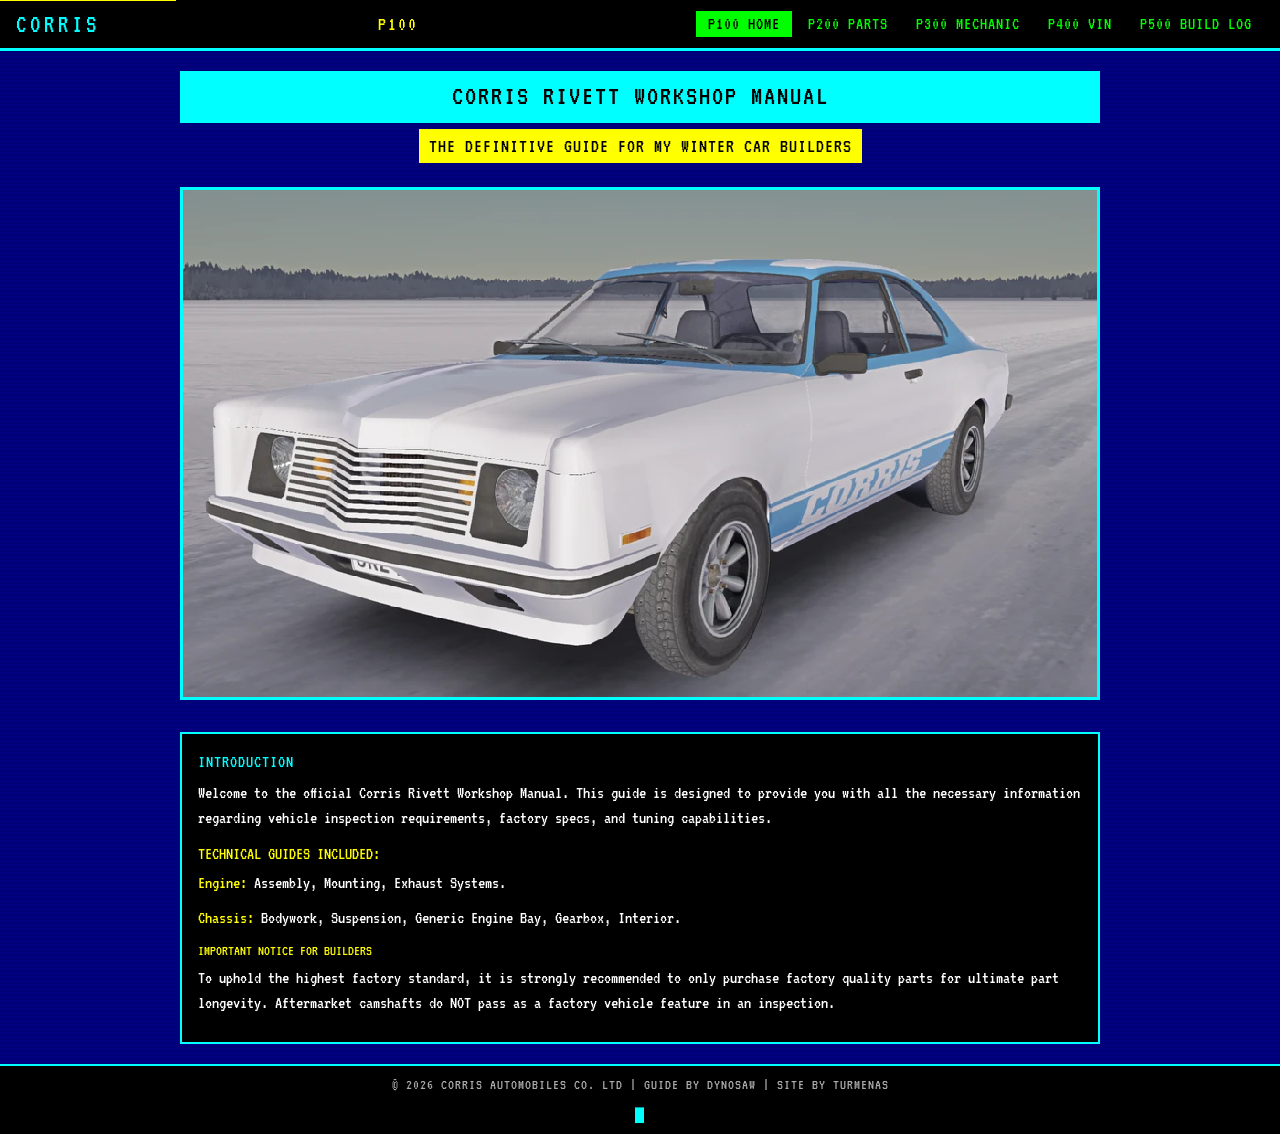
<file: index.html>
<!DOCTYPE html>
<html lang="en">
<head>
    <meta charset="UTF-8">
    <meta name="viewport" content="width=device-width, initial-scale=1.0">
    <meta name="description" content="The ultimate workshop manual and build guide for the Corris Rivett in My Winter Car. Learn how to assemble, wire, and tune your vehicle.">
    <meta name="keywords" content="My Winter Car, Corris Rivett, Workshop Manual, Tuning, Assembly, Engine, Chassis">
    <meta name="author" content="Turmenas">
    <title>Corris Rivett Workshop Manual | Home</title>
    <link rel="stylesheet" href="css/variables.css">
    <link rel="stylesheet" href="css/style.css">
</head>
<body>

    <a href="#main-content" class="skip-link">Skip to main content</a>

    <header>
        <div class="logo-container">
            <h2>CORRIS</h2>
        </div>

        <!-- Page number indicator — blue channel P100 -->
        <span class="page-num">P100</span>

        <nav id="main-nav" aria-label="Main Navigation">
            <ul>
                <li><a href="index.html" class="active" aria-current="page">P100 Home</a></li>
                <li><a href="parts.html">P200 Parts</a></li>
                <li><a href="contact.html">P300 Mechanic</a></li>
                <li><a href="vin.html">P400 VIN</a></li>
                <li><a href="buildlog.html">P500 Build Log</a></li>
            </ul>
        </nav>
    </header>

    <main id="main-content">
        <section class="hero-section" aria-labelledby="hero-title">
            <h1 id="hero-title">Corris Rivett Workshop Manual</h1>
            <h2>The Definitive Guide for My Winter Car Builders</h2>
            
            <img src="img/corris-main.jpg" alt="White and blue 2 Door Pillared Sedan driving on a winter snowy road at sunset" class="hero-image" id="main-car-img">
        </section>

        <section class="intro-section" aria-labelledby="intro-title">
            <h3 id="intro-title">Introduction</h3>
            <p>Welcome to the official Corris Rivett Workshop Manual. This guide is designed to provide you with all the necessary information regarding vehicle inspection requirements, factory specs, and tuning capabilities.</p>
            
            <h4>Technical Guides Included:</h4>
            <p><strong>Engine:</strong> Assembly, Mounting, Exhaust Systems.</p>
            <p><strong>Chassis:</strong> Bodywork, Suspension, Generic Engine Bay, Gearbox, Interior.</p>
            
            <h5>Important Notice for Builders</h5>
            <p>To uphold the highest factory standard, it is strongly recommended to only purchase factory quality parts for ultimate part longevity. Aftermarket camshafts do NOT pass as a factory vehicle feature in an inspection.</p>
        </section>
    </main>

    <footer>
        <p>&copy; 2026 Corris Automobiles Co. LTD | Guide by DynoSaw | Site by Turmenas</p>
    </footer>

</body>
</html>
</file>
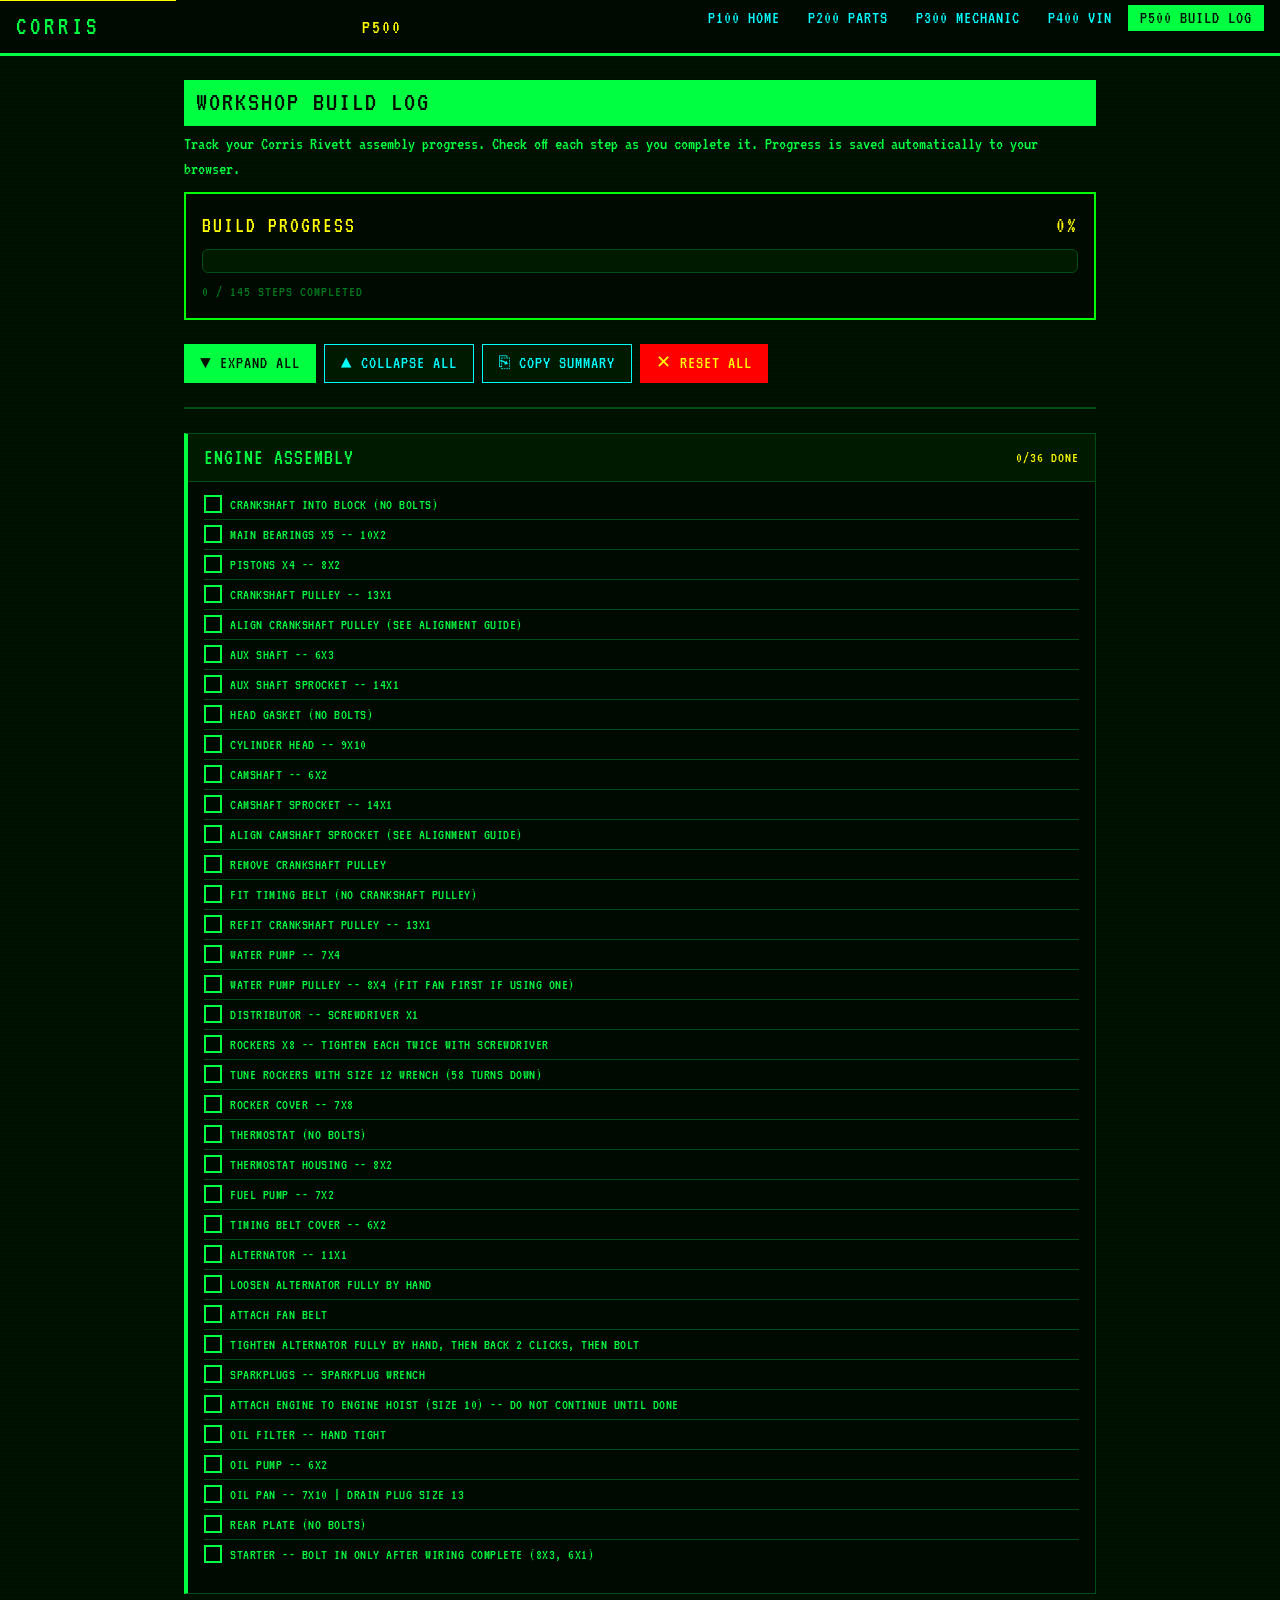
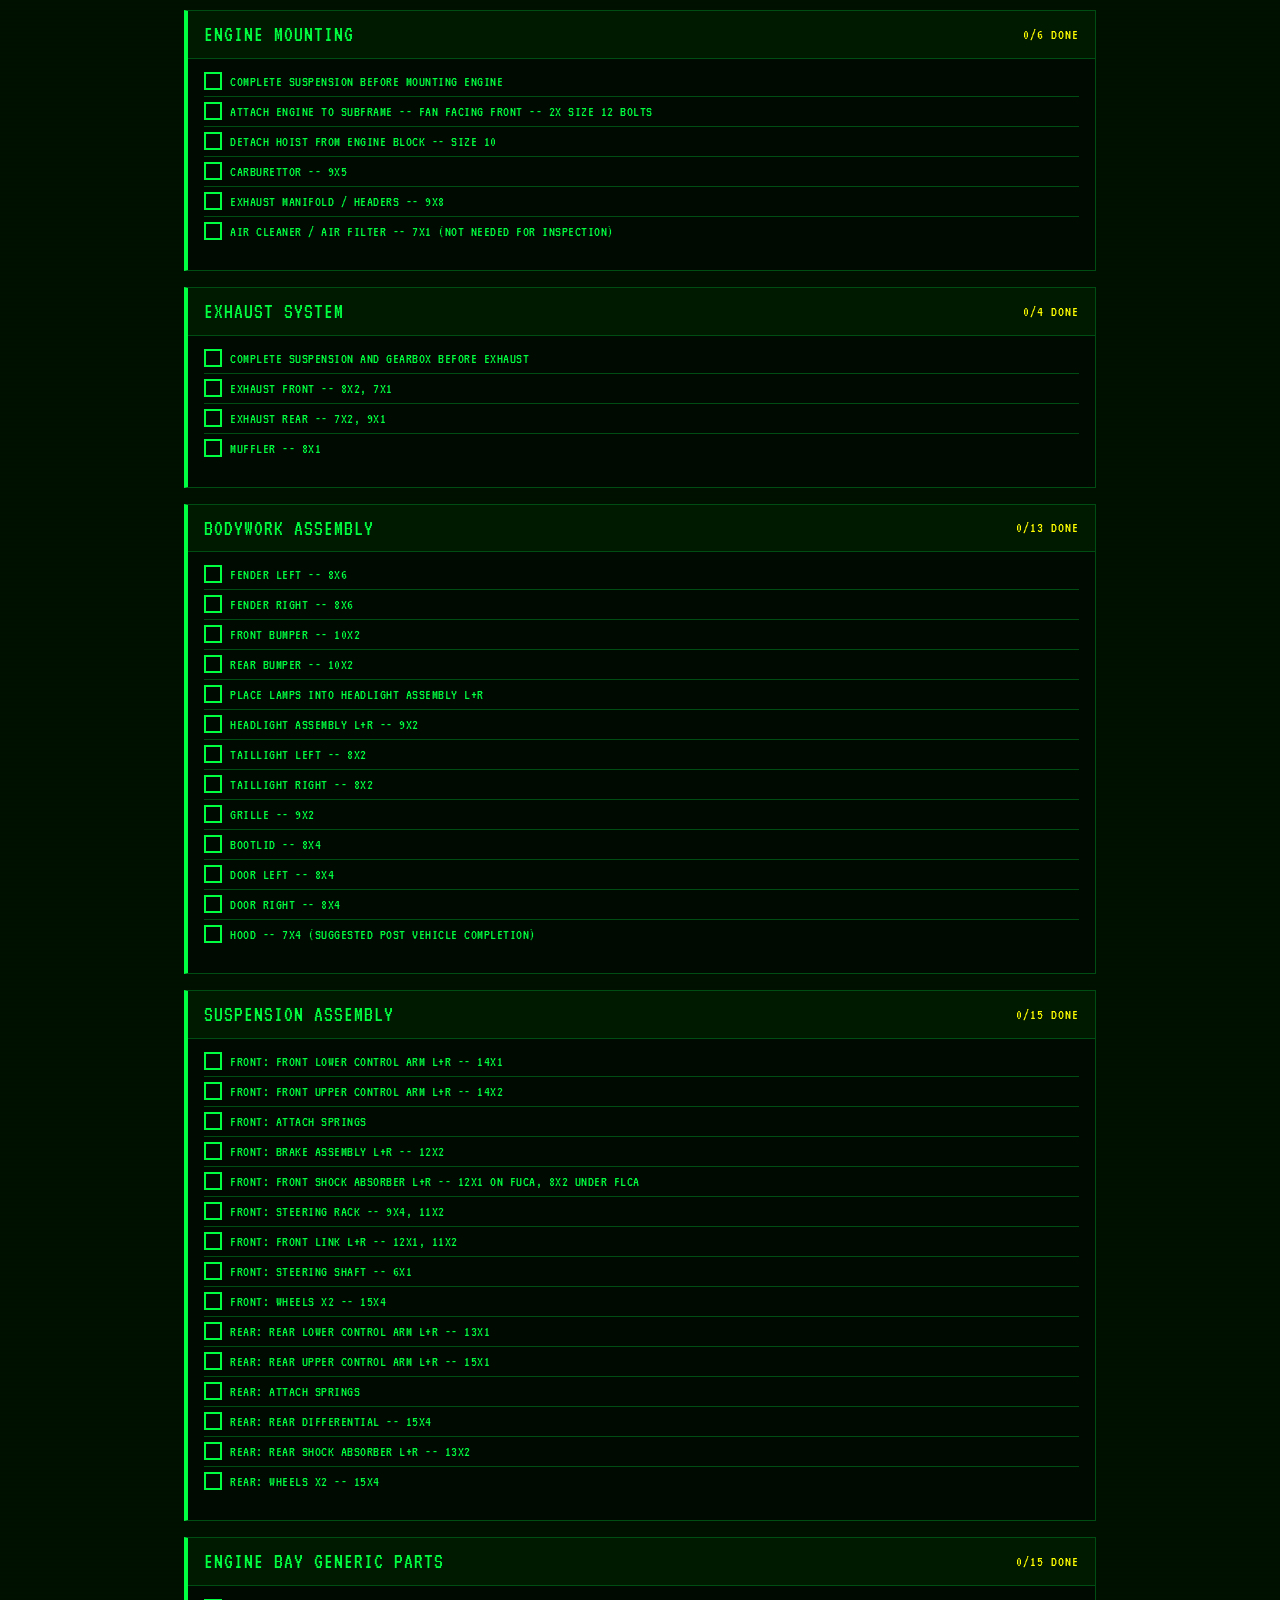
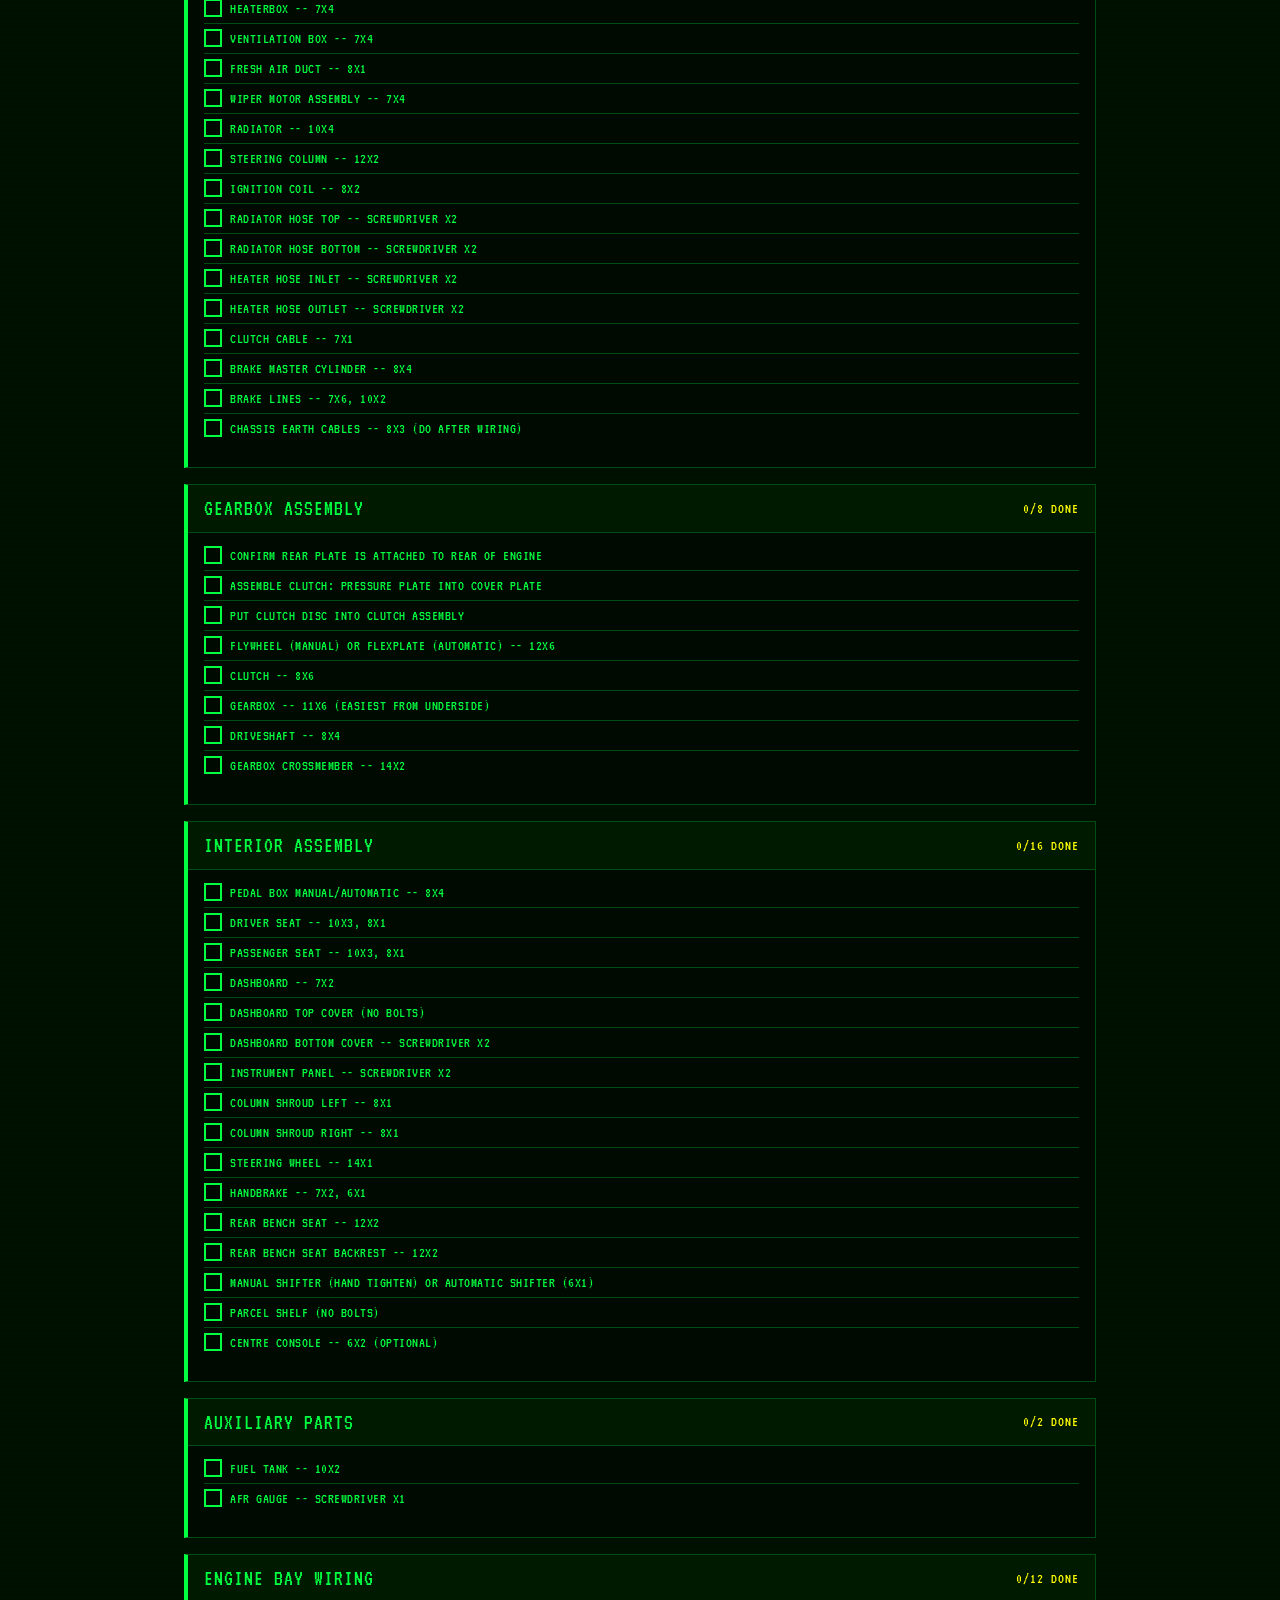
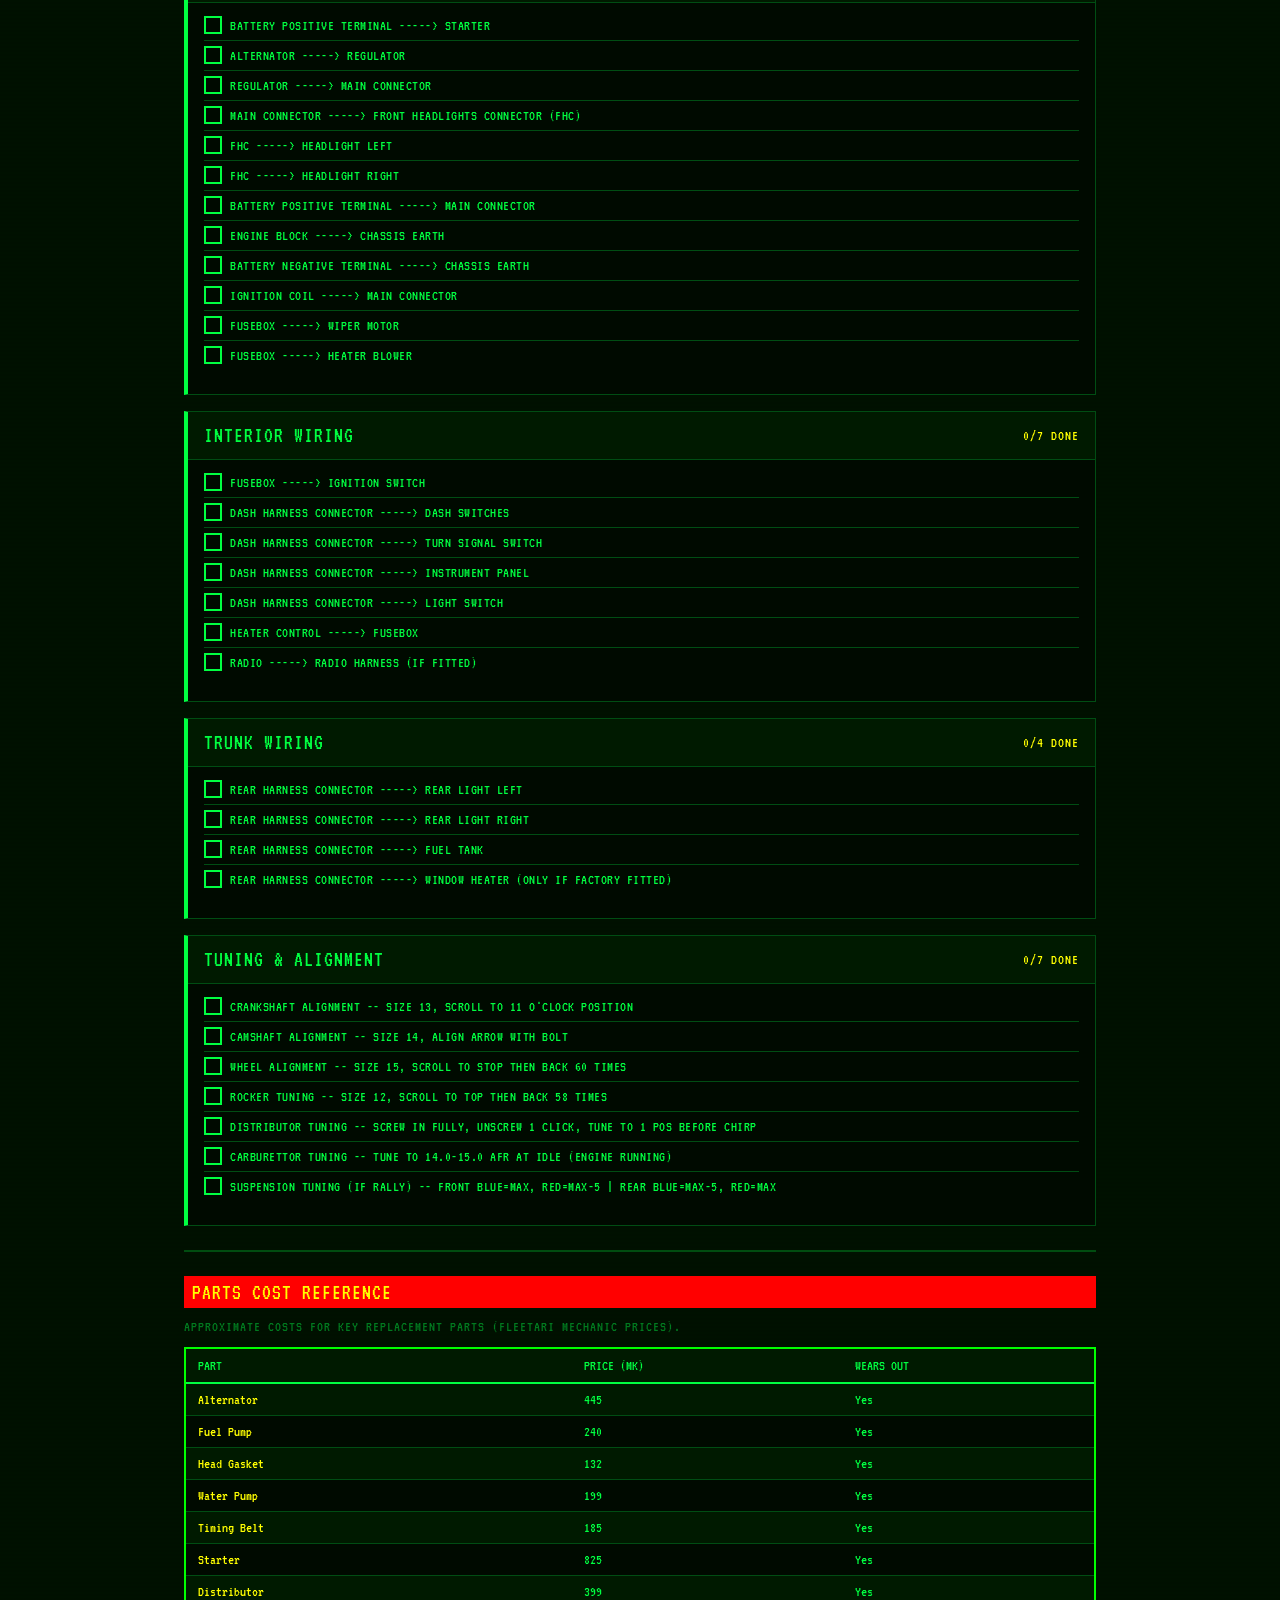
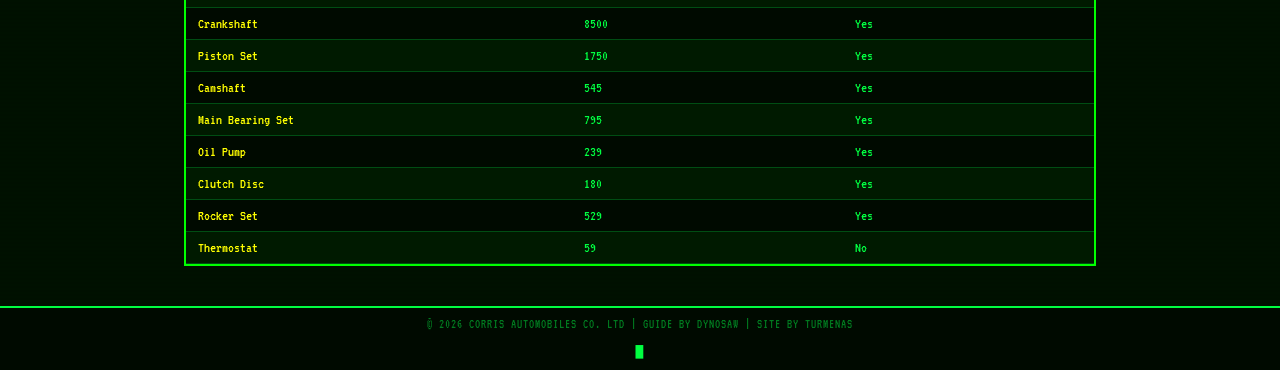
<file: buildlog.html>
<!DOCTYPE html>
<html lang="en">
<head>
    <meta charset="UTF-8">
    <meta name="viewport" content="width=device-width, initial-scale=1.0">
    <!-- SEO meta tags -->
    <meta name="description" content="Track your Corris Rivett build progress. Interactive checklist for every assembly stage — engine, chassis, gearbox, interior, wiring, and tuning.">
    <meta name="keywords" content="Corris Rivett Build Log, Assembly Checklist, My Winter Car, Build Progress, Workshop Tracker">
    <meta name="author" content="Turmenas">
    <title>P500 Build Log | Corris Rivett Manual</title>

    <!-- Bootstrap 5 — used for progress bar component and utility classes -->
    <link rel="stylesheet" href="https://cdn.jsdelivr.net/npm/bootstrap@5.3.3/dist/css/bootstrap.min.css">

    <!-- ND2 stylesheet (imports variables.css internally) -->
    <link rel="stylesheet" href="css/variables.css">
    <link rel="stylesheet" href="css/nd2-style.css">
</head>

<!-- channel-green applies the P500 green phosphor colour scheme -->
<body class="channel-green">

    <!-- Skip link for keyboard / screen reader accessibility -->
    <a href="#main-content" class="skip-link">Skip to main content</a>

    <header>
        <div class="logo-container">
            <!-- Site-wide logo -->
            <h2>CORRIS</h2>
        </div>

        <!-- Page number indicator — green channel is P500 -->
        <span class="page-num">P500</span>

        <!-- Main navigation — shared across all 5 pages -->
        <nav id="main-nav" aria-label="Main Navigation">
            <ul>
                <li><a href="index.html">P100 Home</a></li>
                <li><a href="parts.html">P200 Parts</a></li>
                <li><a href="contact.html">P300 Mechanic</a></li>
                <li><a href="vin.html">P400 VIN</a></li>
                <li><a href="buildlog.html" class="active" aria-current="page">P500 Build Log</a></li>
            </ul>
        </nav>
    </header>

    <main id="main-content">

        <!-- Page title banner -->
        <h1>Workshop Build Log</h1>
        <p>Track your Corris Rivett assembly progress. Check off each step as you complete it. Progress is saved automatically to your browser.</p>

        <!-- ============================================================
             PROGRESS BAR SECTION
             Uses Bootstrap .progress component, overridden for teletext
        ============================================================ -->
        <section class="progress-wrapper" aria-labelledby="progress-title">
            <div class="progress-label">
                <span id="progress-title">BUILD PROGRESS</span>
                <!-- Live percentage — updated by JS -->
                <span id="progress-percent" aria-live="polite">0%</span>
            </div>

            <!-- 
                Bootstrap progress bar — we use Bootstrap's .progress and
                .progress-bar classes here, then override colours in nd2-style.css
            -->
            <div
                class="progress progress-track mt-2"
                role="progressbar"
                aria-label="Build completion percentage"
                aria-valuenow="0"
                aria-valuemin="0"
                aria-valuemax="100"
                id="progress-bar-wrapper"
            >
                <div
                    id="progress-bar"
                    class="progress-bar progress-fill"
                    style="width: 0%; background-color: var(--green-accent-primary);"
                ></div>
            </div>

            <!-- Step count text — e.g. "12 / 74 STEPS COMPLETED" -->
            <div id="progress-steps" style="font-size: 15px; color: var(--green-text-muted); margin-top: 6px; text-transform: uppercase; letter-spacing: 1px;">
                0 / 0 STEPS COMPLETED
            </div>
        </section>

        <!-- ============================================================
             ACTION BUTTONS
             Bootstrap .d-flex .gap-2 utility classes used here
        ============================================================ -->
        <div class="log-actions d-flex gap-2">

            <!-- Expand all sections -->
            <button
                class="tt-btn tt-btn-primary"
                onclick="expandAll()"
                aria-label="Expand all sections"
            >
                ▼ EXPAND ALL
            </button>

            <!-- Collapse all sections -->
            <button
                class="tt-btn tt-btn-secondary"
                onclick="collapseAll()"
                aria-label="Collapse all sections"
            >
                ▲ COLLAPSE ALL
            </button>

            <!-- Copy summary to clipboard -->
            <button
                class="tt-btn tt-btn-secondary"
                onclick="copySummary()"
                aria-label="Copy build summary to clipboard"
            >
                ⎘ COPY SUMMARY
            </button>

            <!-- Reset / clear all checkboxes -->
            <button
                class="tt-btn tt-btn-danger"
                onclick="confirmReset()"
                aria-label="Reset all progress"
            >
                ✕ RESET ALL
            </button>

            <!-- Auto-save indicator — shown briefly after each save -->
            <span id="save-indicator" class="save-indicator" aria-live="polite">
                ✓ SAVED
            </span>
        </div>

        <hr class="section-divider">

        <!-- ============================================================
             BUILD LOG SECTIONS
             Each section = one assembly phase from the manual.
             Steps are injected by JS from the BUILD_DATA array below,
             so content is easy to maintain in one place.
        ============================================================ -->
        <div id="build-log-container">
            <!-- JS injects .log-section elements here -->
        </div>

        <hr class="section-divider">

        <!-- ============================================================
             PARTS PRICE REFERENCE TABLE
             From the community parts list (AMIS + Fleetari pricing)
        ============================================================ -->
        <section aria-labelledby="price-title">
            <h2 id="price-title">Parts Cost Reference</h2>
            <p style="color: var(--green-text-muted); font-size: 15px; text-transform: uppercase; letter-spacing: 1px;">
                Approximate costs for key replacement parts (Fleetari mechanic prices).
            </p>

            <!-- Bootstrap .table-responsive wraps the teletext table -->
            <div class="tt-table-wrap table-responsive">
                <table class="tt-table" aria-label="Parts price reference">
                    <thead>
                        <tr>
                            <th scope="col">Part</th>
                            <th scope="col">Price (mk)</th>
                            <th scope="col">Wears Out</th>
                        </tr>
                    </thead>
                    <tbody>
                        <tr><th scope="row">Alternator</th><td>445</td><td>Yes</td></tr>
                        <tr><th scope="row">Fuel Pump</th><td>240</td><td>Yes</td></tr>
                        <tr><th scope="row">Head Gasket</th><td>132</td><td>Yes</td></tr>
                        <tr><th scope="row">Water Pump</th><td>199</td><td>Yes</td></tr>
                        <tr><th scope="row">Timing Belt</th><td>185</td><td>Yes</td></tr>
                        <tr><th scope="row">Starter</th><td>825</td><td>Yes</td></tr>
                        <tr><th scope="row">Distributor</th><td>399</td><td>Yes</td></tr>
                        <tr><th scope="row">Crankshaft</th><td>8500</td><td>Yes</td></tr>
                        <tr><th scope="row">Piston Set</th><td>1750</td><td>Yes</td></tr>
                        <tr><th scope="row">Camshaft</th><td>545</td><td>Yes</td></tr>
                        <tr><th scope="row">Main Bearing Set</th><td>795</td><td>Yes</td></tr>
                        <tr><th scope="row">Oil Pump</th><td>239</td><td>Yes</td></tr>
                        <tr><th scope="row">Clutch Disc</th><td>180</td><td>Yes</td></tr>
                        <tr><th scope="row">Rocker Set</th><td>529</td><td>Yes</td></tr>
                        <tr><th scope="row">Thermostat</th><td>59</td><td>No</td></tr>
                    </tbody>
                </table>
            </div>
        </section>

    </main>

    <footer>
        <p>© 2026 CORRIS AUTOMOBILES CO. LTD | GUIDE BY DYNOSAW | SITE BY TURMENAS</p>
    </footer>

    <!-- Bootstrap JS bundle -->
    <script src="https://cdn.jsdelivr.net/npm/bootstrap@5.3.3/dist/js/bootstrap.bundle.min.js"></script>

    <!-- Build log logic — all JavaScript lives in js/buildlog.js -->
    <script src="js/buildlog.js"></script>

</body>
</html>
</file>
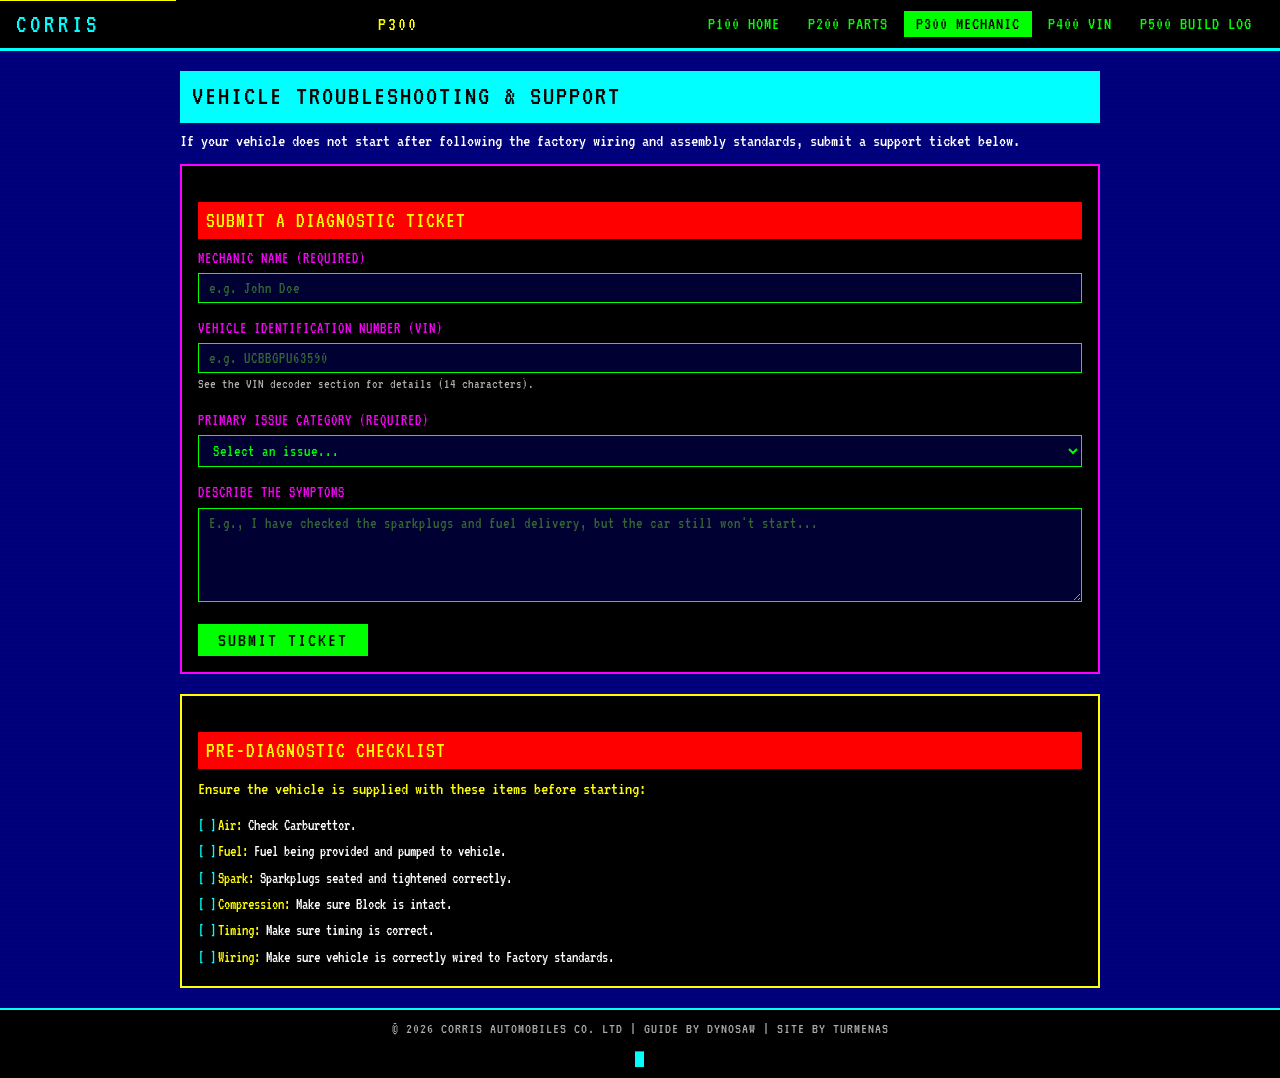
<file: contact.html>
<!DOCTYPE html>
<html lang="en">
<head>
    <meta charset="UTF-8">
    <meta name="viewport" content="width=device-width, initial-scale=1.0">
    <meta name="description" content="Submit your Corris Rivett troubleshooting issues. Get support for engine cranking, carburettor tuning, and wiring problems.">
    <meta name="keywords" content="Corris Rivett support, Troubleshooting, Engine issues, Mechanic help, My Winter Car">
    <meta name="author" content="Turmenas">
    <title>Mechanic's Support | Corris Rivett Manual</title>
    <link rel="stylesheet" href="css/variables.css">
    <link rel="stylesheet" href="css/style.css">
</head>
<body>

    <a href="#main-content" class="skip-link">Skip to main content</a>

    <header>
        <div class="logo-container">
            <h2>CORRIS</h2>
        </div>

        <!-- Page number indicator — blue channel P300 -->
        <span class="page-num">P300</span>

        <nav id="main-nav" aria-label="Main Navigation">
            <ul>
                <li><a href="index.html">P100 Home</a></li>
                <li><a href="parts.html">P200 Parts</a></li>
                <li><a href="contact.html" class="active" aria-current="page">P300 Mechanic</a></li>
                <li><a href="vin.html">P400 VIN</a></li>
                <li><a href="buildlog.html">P500 Build Log</a></li>
            </ul>
        </nav>
    </header>

    <main id="main-content">
        
        <h1>Vehicle Troubleshooting & Support</h1>
        <p>If your vehicle does not start after following the factory wiring and assembly standards, submit a support ticket below.</p>

        <section class="support-form-section" aria-labelledby="form-title">
            <h2 id="form-title">Submit a Diagnostic Ticket</h2>
            
            <form action="#" method="POST" class="diagnostic-form" novalidate>
                
                <div class="form-group">
                    <label for="mechanic-name">Mechanic Name (Required)</label>
                    <input type="text" id="mechanic-name" name="mechanic_name" required placeholder="e.g. John Doe">
                </div>

                <div class="form-group">
                    <label for="vin-number">Vehicle Identification Number (VIN)</label>
                    <input type="text" id="vin-number" name="vin_number" aria-describedby="vin-help" placeholder="e.g. UCBBGPU63590">
                    <span id="vin-help" class="help-text">See the VIN decoder section for details (14 characters).</span>
                </div>

                <div class="form-group">
                    <label for="issue-type">Primary Issue Category (Required)</label>
                    <select id="issue-type" name="issue_type" required>
                        <option value="" disabled selected>Select an issue...</option>
                        <option value="crank-no-start">Vehicle Cranks but does not turn over</option>
                        <option value="starts-then-dies">Vehicle Turns over but shuts off shortly after</option>
                        <option value="chirping">High pitched chirping sound (Distributor)</option>
                        <option value="squealing">Constant squealing sound (Alternator/Fuel Pump)</option>
                        <option value="shooting-flames">Carburettor is shooting flames</option>
                        <option value="white-smoke">White smoke emerging from engine bay</option>
                        <option value="other">Other issue...</option>
                    </select>
                </div>

                <div class="form-group">
                    <label for="issue-description">Describe the symptoms</label>
                    <textarea id="issue-description" name="issue_description" rows="5" placeholder="E.g., I have checked the sparkplugs and fuel delivery, but the car still won't start..."></textarea>
                </div>

                <div class="form-actions">
                    <button type="button" class="submit-btn">Submit Ticket</button>
                </div>

            </form>
        </section>

        <section class="checklist-section" aria-labelledby="checklist-title">
            <h2 id="checklist-title">Pre-Diagnostic Checklist</h2>
            <p><strong>Ensure the vehicle is supplied with these items before starting:</strong></p>
            <ul>
                <li><strong>Air:</strong> Check Carburettor.</li>
                <li><strong>Fuel:</strong> Fuel being provided and pumped to vehicle.</li>
                <li><strong>Spark:</strong> Sparkplugs seated and tightened correctly.</li>
                <li><strong>Compression:</strong> Make sure Block is intact.</li>
                <li><strong>Timing:</strong> Make sure timing is correct.</li>
                <li><strong>Wiring:</strong> Make sure vehicle is correctly wired to Factory standards.</li>
            </ul>
        </section>
        
    </main>

    <footer>
        <p>&copy; 2026 Corris Automobiles Co. LTD | Guide by DynoSaw | Site by Turmenas</p>
    </footer>

</body>
</html>
</file>
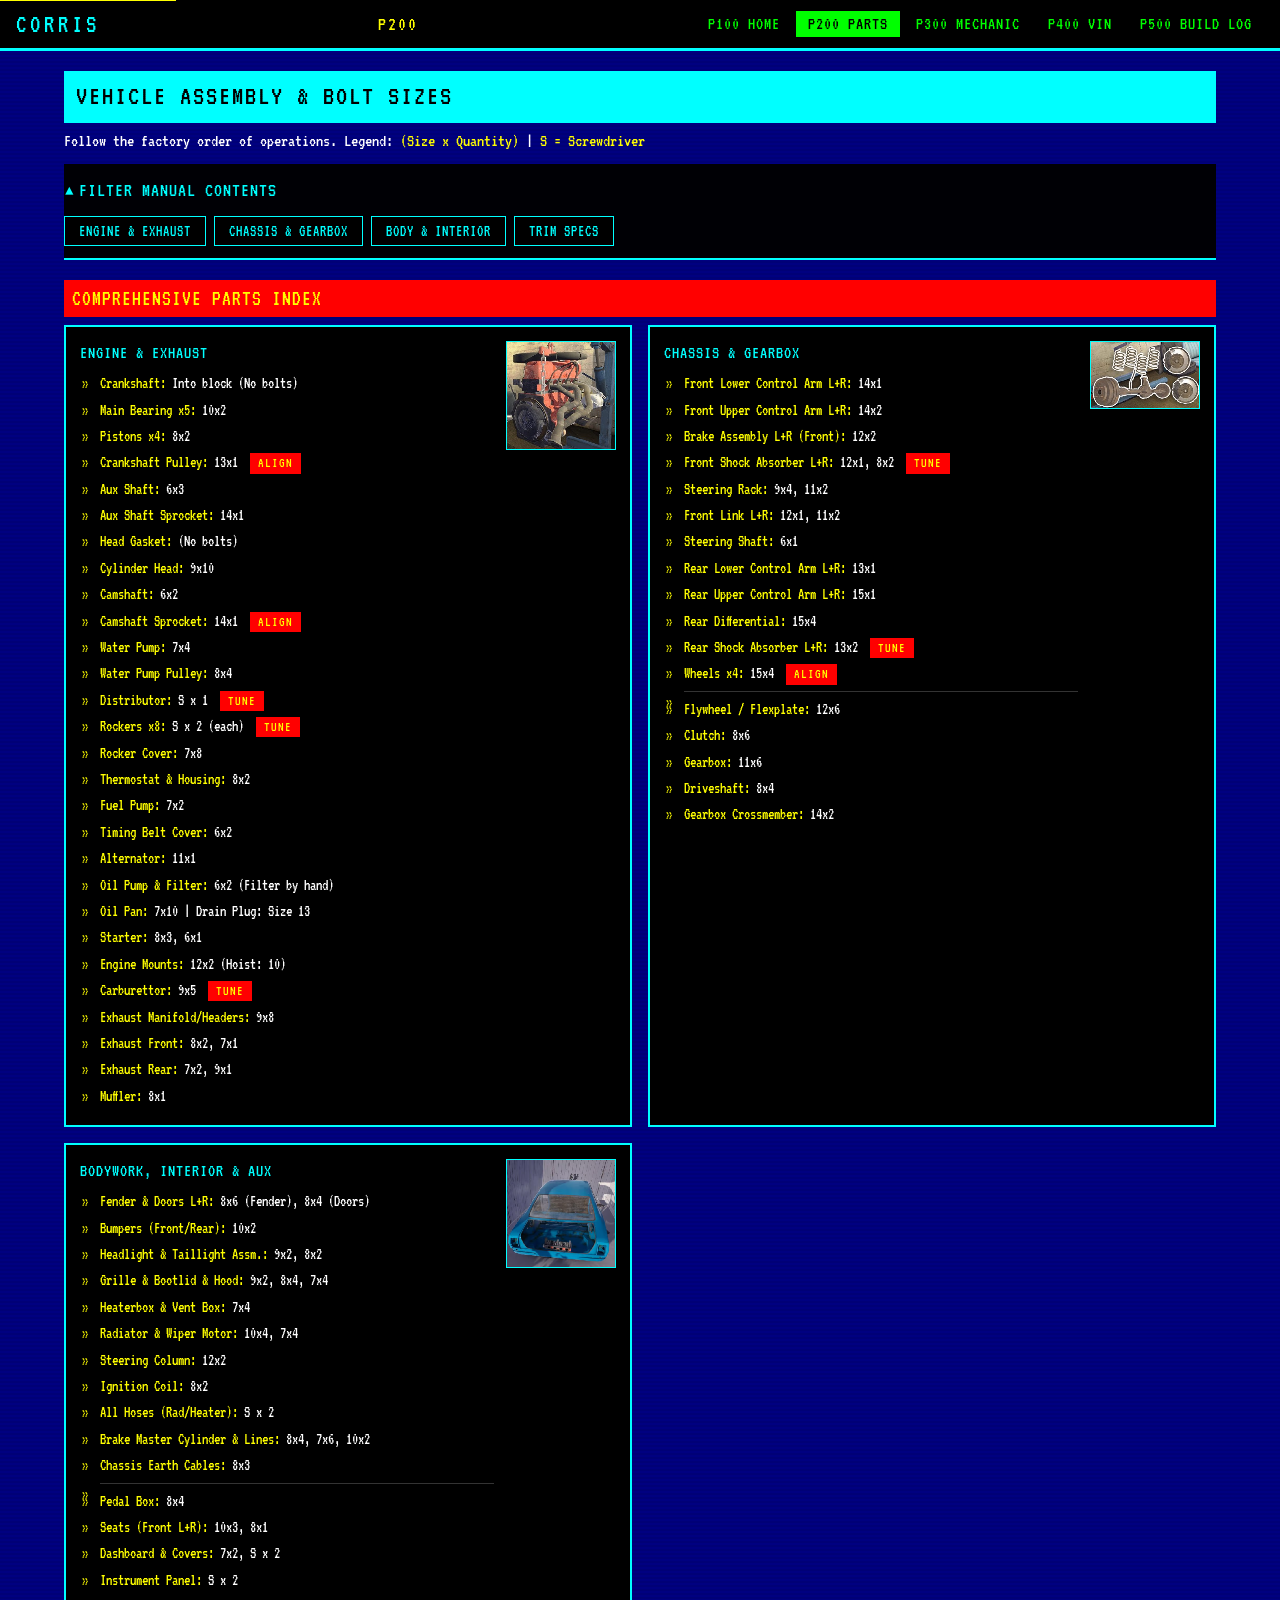
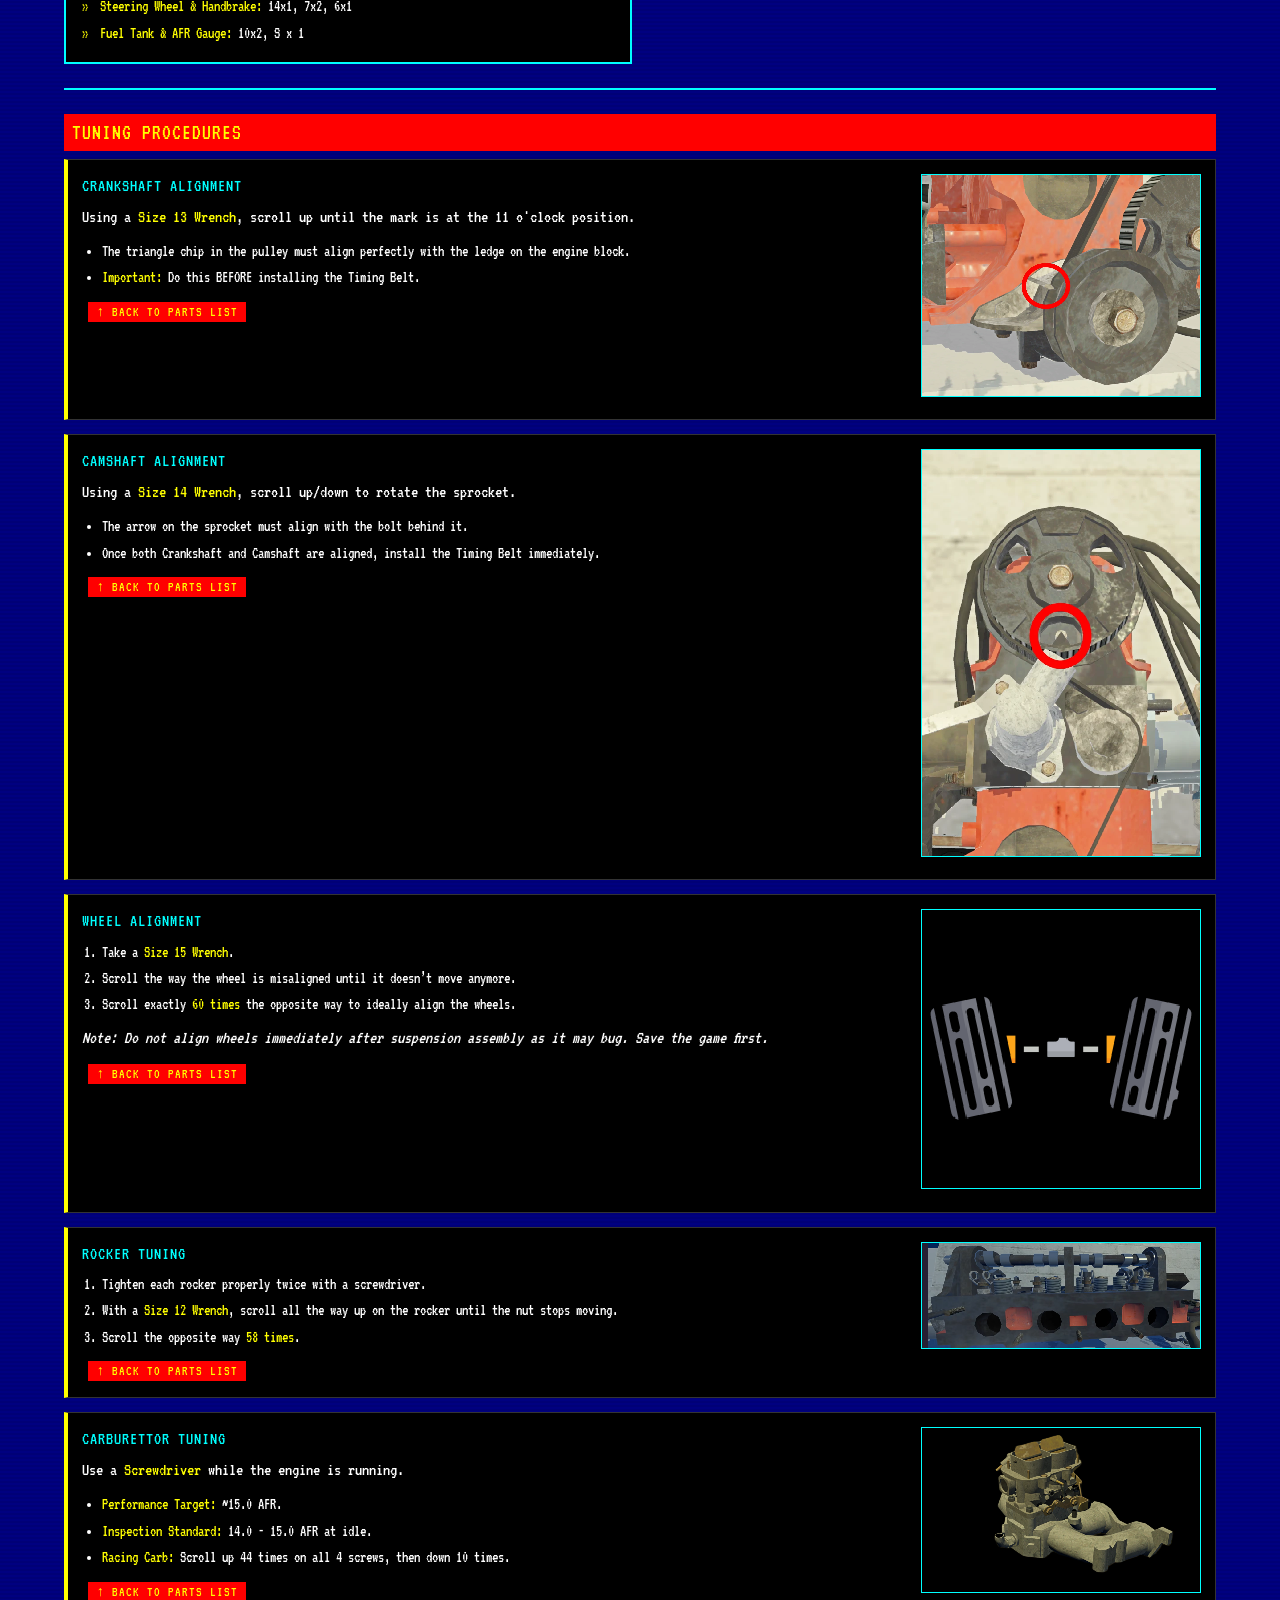
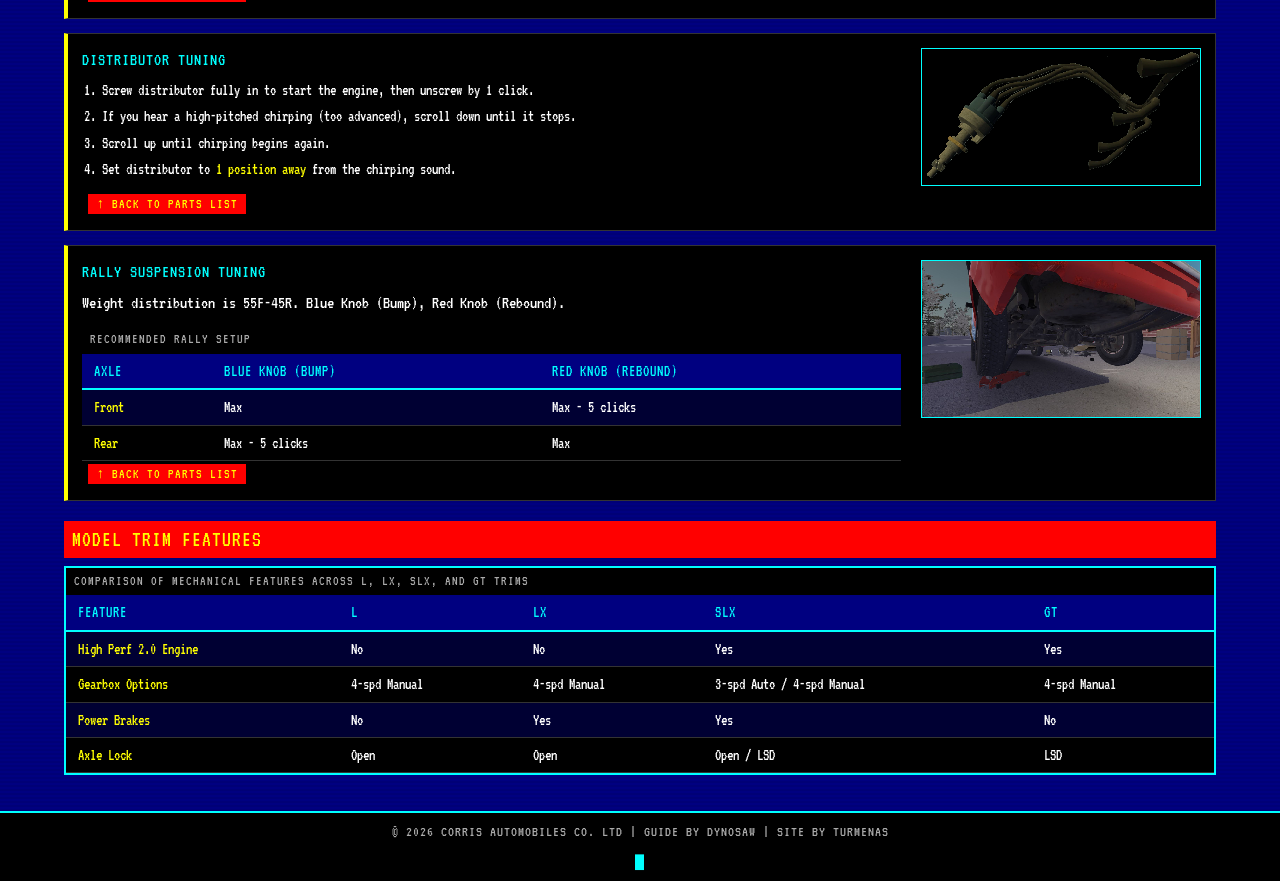
<file: parts.html>
<!DOCTYPE html>
<html lang="en">
<head>
    <meta charset="UTF-8">
    <meta name="viewport" content="width=device-width, initial-scale=1.0">
    <meta name="description" content="Complete vehicle parts index, bolt sizes, and tuning guide for the Corris Rivett. Jump directly to wheel alignment, rocker tuning, carburettor, and distributor setup.">
    <meta name="keywords" content="Corris Rivett parts, Bolt sizes, Engine tuning, Carburettor, Distributor, Wheel alignment, Suspension">
    <meta name="author" content="Turmenas">
    <title>Parts & Bolt Sizes | Corris Rivett Manual</title>
    <link rel="stylesheet" href="css/variables.css">
    <link rel="stylesheet" href="css/style.css">
</head>
<body>

    <a href="#main-content" class="skip-link">Skip to main content</a>

    <header>
        <div class="logo-container">
            <h2>CORRIS</h2>
        </div>

        <!-- Page number indicator — blue channel P200 -->
        <span class="page-num">P200</span>

        <nav id="main-nav" aria-label="Main Navigation">
            <ul>
                <li><a href="index.html">P100 Home</a></li>
                <li><a href="parts.html" class="active" aria-current="page">P200 Parts</a></li>
                <li><a href="contact.html">P300 Mechanic</a></li>
                <li><a href="vin.html">P400 VIN</a></li>
                <li><a href="buildlog.html">P500 Build Log</a></li>
            </ul>
        </nav>
    </header>

    <main id="main-content" class="wide-layout">
        
        <h1>Vehicle Assembly & Bolt Sizes</h1>
        <p>Follow the factory order of operations. Legend: <strong>(Size x Quantity)</strong> | <strong>S = Screwdriver</strong></p>

        <input type="checkbox" id="filter-engine" name="part-filter" class="filter-cb">
        <input type="checkbox" id="filter-chassis" name="part-filter" class="filter-cb">
        <input type="checkbox" id="filter-body" name="part-filter" class="filter-cb">
        <input type="checkbox" id="filter-trim" name="part-filter" class="filter-cb">

        <details class="sticky-filter" open>
            <summary class="filter-summary">Filter Manual Contents</summary>
            <div class="filter-controls">
                <label for="filter-engine">Engine & Exhaust</label>
                <label for="filter-chassis">Chassis & Gearbox</label>
                <label for="filter-body">Body & Interior</label>
                <label for="filter-trim">Trim Specs</label>
            </div>
        </details>

        <section aria-labelledby="parts-index-title" class="parts-index-section" id="parts-index">
            <h2 id="parts-index-title" class="section-title">Comprehensive Parts Index</h2>
            
            <div class="parts-grid">
                <article class="parts-category filterable-item cat-engine">
                    <div class="parts-content">
                        <h3>Engine & Exhaust</h3>
                        <ul class="bolt-list">
                            <li><strong>Crankshaft:</strong> Into block (No bolts)</li>
                            <li><strong>Main Bearing x5:</strong> 10x2</li>
                            <li><strong>Pistons x4:</strong> 8x2</li>
                            <li><strong>Crankshaft Pulley:</strong> 13x1 <a href="#crank-alignment" class="jump-btn" aria-label="Jump to Crankshaft Alignment">Align</a></li>
                            <li><strong>Aux Shaft:</strong> 6x3</li>
                            <li><strong>Aux Shaft Sprocket:</strong> 14x1</li>
                            <li><strong>Head Gasket:</strong> (No bolts)</li>
                            <li><strong>Cylinder Head:</strong> 9x10</li>
                            <li><strong>Camshaft:</strong> 6x2</li>
                            <li><strong>Camshaft Sprocket:</strong> 14x1 <a href="#cam-alignment" class="jump-btn" aria-label="Jump to Camshaft Alignment">Align</a></li>
                            <li><strong>Water Pump:</strong> 7x4</li>
                            <li><strong>Water Pump Pulley:</strong> 8x4</li>
                            <li><strong>Distributor:</strong> S x 1 <a href="#dist-tuning" class="jump-btn" aria-label="Jump to Distributor Tuning">Tune</a></li>
                            <li><strong>Rockers x8:</strong> S x 2 (each) <a href="#rocker-tuning" class="jump-btn" aria-label="Jump to Rocker Tuning">Tune</a></li>
                            <li><strong>Rocker Cover:</strong> 7x8</li>
                            <li><strong>Thermostat & Housing:</strong> 8x2</li>
                            <li><strong>Fuel Pump:</strong> 7x2</li>
                            <li><strong>Timing Belt Cover:</strong> 6x2</li>
                            <li><strong>Alternator:</strong> 11x1</li>
                            <li><strong>Oil Pump & Filter:</strong> 6x2 (Filter by hand)</li>
                            <li><strong>Oil Pan:</strong> 7x10 | Drain Plug: Size 13</li>
                            <li><strong>Starter:</strong> 8x3, 6x1</li>
                            <li><strong>Engine Mounts:</strong> 12x2 (Hoist: 10)</li>
                            <li><strong>Carburettor:</strong> 9x5 <a href="#carb-tuning" class="jump-btn" aria-label="Jump to Carburettor Tuning">Tune</a></li>
                            <li><strong>Exhaust Manifold/Headers:</strong> 9x8</li>
                            <li><strong>Exhaust Front:</strong> 8x2, 7x1</li>
                            <li><strong>Exhaust Rear:</strong> 7x2, 9x1</li>
                            <li><strong>Muffler:</strong> 8x1</li>
                        </ul>
                    </div>
                    <div class="parts-image-container">
                        <img src="img/parts-engine.jpg" alt="Exploded view of the Corris Rivett Engine block and components" class="category-img">
                    </div>
                </article>

                <article class="parts-category filterable-item cat-chassis">
                    <div class="parts-content">
                        <h3>Chassis & Gearbox</h3>
                        <ul class="bolt-list">
                            <li><strong>Front Lower Control Arm L+R:</strong> 14x1</li>
                            <li><strong>Front Upper Control Arm L+R:</strong> 14x2</li>
                            <li><strong>Brake Assembly L+R (Front):</strong> 12x2</li>
                            <li><strong>Front Shock Absorber L+R:</strong> 12x1, 8x2 <a href="#suspension-tuning" class="jump-btn" aria-label="Jump to Suspension Tuning">Tune</a></li>
                            <li><strong>Steering Rack:</strong> 9x4, 11x2</li>
                            <li><strong>Front Link L+R:</strong> 12x1, 11x2</li>
                            <li><strong>Steering Shaft:</strong> 6x1</li>
                            <li><strong>Rear Lower Control Arm L+R:</strong> 13x1</li>
                            <li><strong>Rear Upper Control Arm L+R:</strong> 15x1</li>
                            <li><strong>Rear Differential:</strong> 15x4</li>
                            <li><strong>Rear Shock Absorber L+R:</strong> 13x2 <a href="#suspension-tuning" class="jump-btn" aria-label="Jump to Suspension Tuning">Tune</a></li>
                            <li><strong>Wheels x4:</strong> 15x4 <a href="#wheel-alignment" class="jump-btn" aria-label="Jump to Wheel Alignment">Align</a></li>
                            <li><hr class="mini-divider"></li>
                            <li><strong>Flywheel / Flexplate:</strong> 12x6</li>
                            <li><strong>Clutch:</strong> 8x6</li>
                            <li><strong>Gearbox:</strong> 11x6</li>
                            <li><strong>Driveshaft:</strong> 8x4</li>
                            <li><strong>Gearbox Crossmember:</strong> 14x2</li>
                        </ul>
                    </div>
                    <div class="parts-image-container">
                        <img src="img/parts-chassis.jpg" alt="Suspension and chassis layout" class="category-img">
                    </div>
                </article>

                <article class="parts-category filterable-item cat-body">
                    <div class="parts-content">
                        <h3>Bodywork, Interior & Aux</h3>
                        <ul class="bolt-list">
                            <li><strong>Fender & Doors L+R:</strong> 8x6 (Fender), 8x4 (Doors)</li>
                            <li><strong>Bumpers (Front/Rear):</strong> 10x2</li>
                            <li><strong>Headlight & Taillight Assm.:</strong> 9x2, 8x2</li>
                            <li><strong>Grille & Bootlid & Hood:</strong> 9x2, 8x4, 7x4</li>
                            <li><strong>Heaterbox & Vent Box:</strong> 7x4</li>
                            <li><strong>Radiator & Wiper Motor:</strong> 10x4, 7x4</li>
                            <li><strong>Steering Column:</strong> 12x2</li>
                            <li><strong>Ignition Coil:</strong> 8x2</li>
                            <li><strong>All Hoses (Rad/Heater):</strong> S x 2</li>
                            <li><strong>Brake Master Cylinder & Lines:</strong> 8x4, 7x6, 10x2</li>
                            <li><strong>Chassis Earth Cables:</strong> 8x3</li>
                            <li><hr class="mini-divider"></li>
                            <li><strong>Pedal Box:</strong> 8x4</li>
                            <li><strong>Seats (Front L+R):</strong> 10x3, 8x1</li>
                            <li><strong>Dashboard & Covers:</strong> 7x2, S x 2</li>
                            <li><strong>Instrument Panel:</strong> S x 2</li>
                            <li><strong>Steering Wheel & Handbrake:</strong> 14x1, 7x2, 6x1</li>
                            <li><strong>Fuel Tank & AFR Gauge:</strong> 10x2, S x 1</li>
                        </ul>
                    </div>
                    <div class="parts-image-container">
                        <img src="img/parts-body.jpg" alt="Interior dashboard and body panels" class="category-img">
                    </div>
                </article>
            </div>
        </section>

        <hr class="section-divider">

        <section aria-labelledby="tuning-guides-title" id="tuning-section">
            <h2 id="tuning-guides-title" class="section-title">Tuning Procedures</h2>

            <article id="crank-alignment" class="tuning-card filterable-item cat-engine" tabindex="-1">
                <div class="tuning-content">
                    <h3>Crankshaft Alignment</h3>
                    <p>Using a <strong>Size 13 Wrench</strong>, scroll up until the mark is at the 11 o'clock position.</p>
                    <ul>
                        <li>The triangle chip in the pulley must align perfectly with the ledge on the engine block.</li>
                        <li><strong>Important:</strong> Do this BEFORE installing the Timing Belt.</li>
                    </ul>
                    <a href="#parts-index" class="back-btn">↑ Back to Parts List</a>
                </div>
                <div class="tuning-image">
                    <img src="img/tune-crank.jpg" alt="Crankshaft pulley alignment mark aligning with engine block ledge">
                </div>
            </article>

            <article id="cam-alignment" class="tuning-card filterable-item cat-engine" tabindex="-1">
                <div class="tuning-content">
                    <h3>Camshaft Alignment</h3>
                    <p>Using a <strong>Size 14 Wrench</strong>, scroll up/down to rotate the sprocket.</p>
                    <ul>
                        <li>The arrow on the sprocket must align with the bolt behind it.</li>
                        <li>Once both Crankshaft and Camshaft are aligned, install the Timing Belt immediately.</li>
                    </ul>
                    <a href="#parts-index" class="back-btn">↑ Back to Parts List</a>
                </div>
                <div class="tuning-image">
                    <img src="img/tune-cam.jpg" alt="Camshaft sprocket arrow alignment with the bolt on the head">
                </div>
            </article>

            <article id="wheel-alignment" class="tuning-card filterable-item cat-chassis" tabindex="-1">
                <div class="tuning-content">
                    <h3>Wheel Alignment</h3>
                    <ol>
                        <li>Take a <strong>Size 15 Wrench</strong>.</li>
                        <li>Scroll the way the wheel is misaligned until it doesn’t move anymore.</li>
                        <li>Scroll exactly <strong>60 times</strong> the opposite way to ideally align the wheels.</li>
                    </ol>
                    <p><em>Note: Do not align wheels immediately after suspension assembly as it may bug. Save the game first.</em></p>
                    <a href="#parts-index" class="back-btn">↑ Back to Parts List</a>
                </div>
                <div class="tuning-image">
                    <img src="img/tune-alignment.jpg" alt="Visual guide for aligning the front wheels with a wrench">
                </div>
            </article>

            <article id="rocker-tuning" class="tuning-card filterable-item cat-engine" tabindex="-1">
                <div class="tuning-content">
                    <h3>Rocker Tuning</h3>
                    <ol>
                        <li>Tighten each rocker properly twice with a screwdriver.</li>
                        <li>With a <strong>Size 12 Wrench</strong>, scroll all the way up on the rocker until the nut stops moving.</li>
                        <li>Scroll the opposite way <strong>58 times</strong>.</li>
                    </ol>
                    <a href="#parts-index" class="back-btn">↑ Back to Parts List</a>
                </div>
                <div class="tuning-image">
                    <img src="img/tune-rockers.jpg" alt="Valve cover removed showing rocker arms and adjustment points">
                </div>
            </article>

            <article id="carb-tuning" class="tuning-card filterable-item cat-engine" tabindex="-1">
                <div class="tuning-content">
                    <h3>Carburettor Tuning</h3>
                    <p>Use a <strong>Screwdriver</strong> while the engine is running.</p>
                    <ul>
                        <li><strong>Performance Target:</strong> ~15.0 AFR.</li>
                        <li><strong>Inspection Standard:</strong> 14.0 - 15.0 AFR at idle.</li>
                        <li><strong>Racing Carb:</strong> Scroll up 44 times on all 4 screws, then down 10 times.</li>
                    </ul>
                    <a href="#parts-index" class="back-btn">↑ Back to Parts List</a>
                </div>
                <div class="tuning-image">
                    <img src="img/tune-carburettor.jpg" alt="Carburettor adjustment screws highlighted">
                </div>
            </article>

            <article id="dist-tuning" class="tuning-card filterable-item cat-engine" tabindex="-1">
                <div class="tuning-content">
                    <h3>Distributor Tuning</h3>
                    <ol>
                        <li>Screw distributor fully in to start the engine, then unscrew by 1 click.</li>
                        <li>If you hear a high-pitched chirping (too advanced), scroll down until it stops.</li>
                        <li>Scroll up until chirping begins again.</li>
                        <li>Set distributor to <strong>1 position away</strong> from the chirping sound.</li>
                    </ol>
                    <a href="#parts-index" class="back-btn">↑ Back to Parts List</a>
                </div>
                <div class="tuning-image">
                    <img src="img/tune-distributor.jpg" alt="Distributor rotation adjustment">
                </div>
            </article>

            <article id="suspension-tuning" class="tuning-card filterable-item cat-chassis" tabindex="-1">
                <div class="tuning-content">
                    <h3>Rally Suspension Tuning</h3>
                    <p>Weight distribution is 55F-45R. Blue Knob (Bump), Red Knob (Rebound).</p>
                    <table class="tuning-table">
                        <caption>Recommended Rally Setup</caption>
                        <thead>
                            <tr>
                                <th scope="col">Axle</th>
                                <th scope="col">Blue Knob (Bump)</th>
                                <th scope="col">Red Knob (Rebound)</th>
                            </tr>
                        </thead>
                        <tbody>
                            <tr>
                                <th scope="row">Front</th>
                                <td>Max</td>
                                <td>Max - 5 clicks</td>
                            </tr>
                            <tr>
                                <th scope="row">Rear</th>
                                <td>Max - 5 clicks</td>
                                <td>Max</td>
                            </tr>
                        </tbody>
                    </table>
                    <a href="#parts-index" class="back-btn">↑ Back to Parts List</a>
                </div>
                <div class="tuning-image">
                    <img src="img/tune-suspension.jpg" alt="Rally shock absorbers showing blue and red adjustment knobs">
                </div>
            </article>

        </section>

        <section aria-labelledby="specs-title" class="specs-section filterable-item cat-trim">
            <h2 id="specs-title">Model Trim Features</h2>
            <div class="table-container" tabindex="0" role="region" aria-label="Scrollable trim features table">
                <table class="specs-table">
                    <caption>Comparison of mechanical features across L, LX, SLX, and GT trims</caption>
                    <thead>
                        <tr>
                            <th scope="col">Feature</th>
                            <th scope="col">L</th>
                            <th scope="col">LX</th>
                            <th scope="col">SLX</th>
                            <th scope="col">GT</th>
                        </tr>
                    </thead>
                    <tbody>
                        <tr>
                            <th scope="row">High Perf 2.0 Engine</th>
                            <td>No</td>
                            <td>No</td>
                            <td>Yes</td>
                            <td>Yes</td>
                        </tr>
                        <tr>
                            <th scope="row">Gearbox Options</th>
                            <td>4-spd Manual</td>
                            <td>4-spd Manual</td>
                            <td>3-spd Auto / 4-spd Manual</td>
                            <td>4-spd Manual</td>
                        </tr>
                        <tr>
                            <th scope="row">Power Brakes</th>
                            <td>No</td>
                            <td>Yes</td>
                            <td>Yes</td>
                            <td>No</td>
                        </tr>
                        <tr>
                            <th scope="row">Axle Lock</th>
                            <td>Open</td>
                            <td>Open</td>
                            <td>Open / LSD</td>
                            <td>LSD</td>
                        </tr>
                    </tbody>
                </table>
            </div>
        </section>
        
    </main>

    <footer>
        <p>&copy; 2026 Corris Automobiles Co. LTD | Guide by DynoSaw | Site by Turmenas</p>
    </footer>

</body>
</html>
</file>
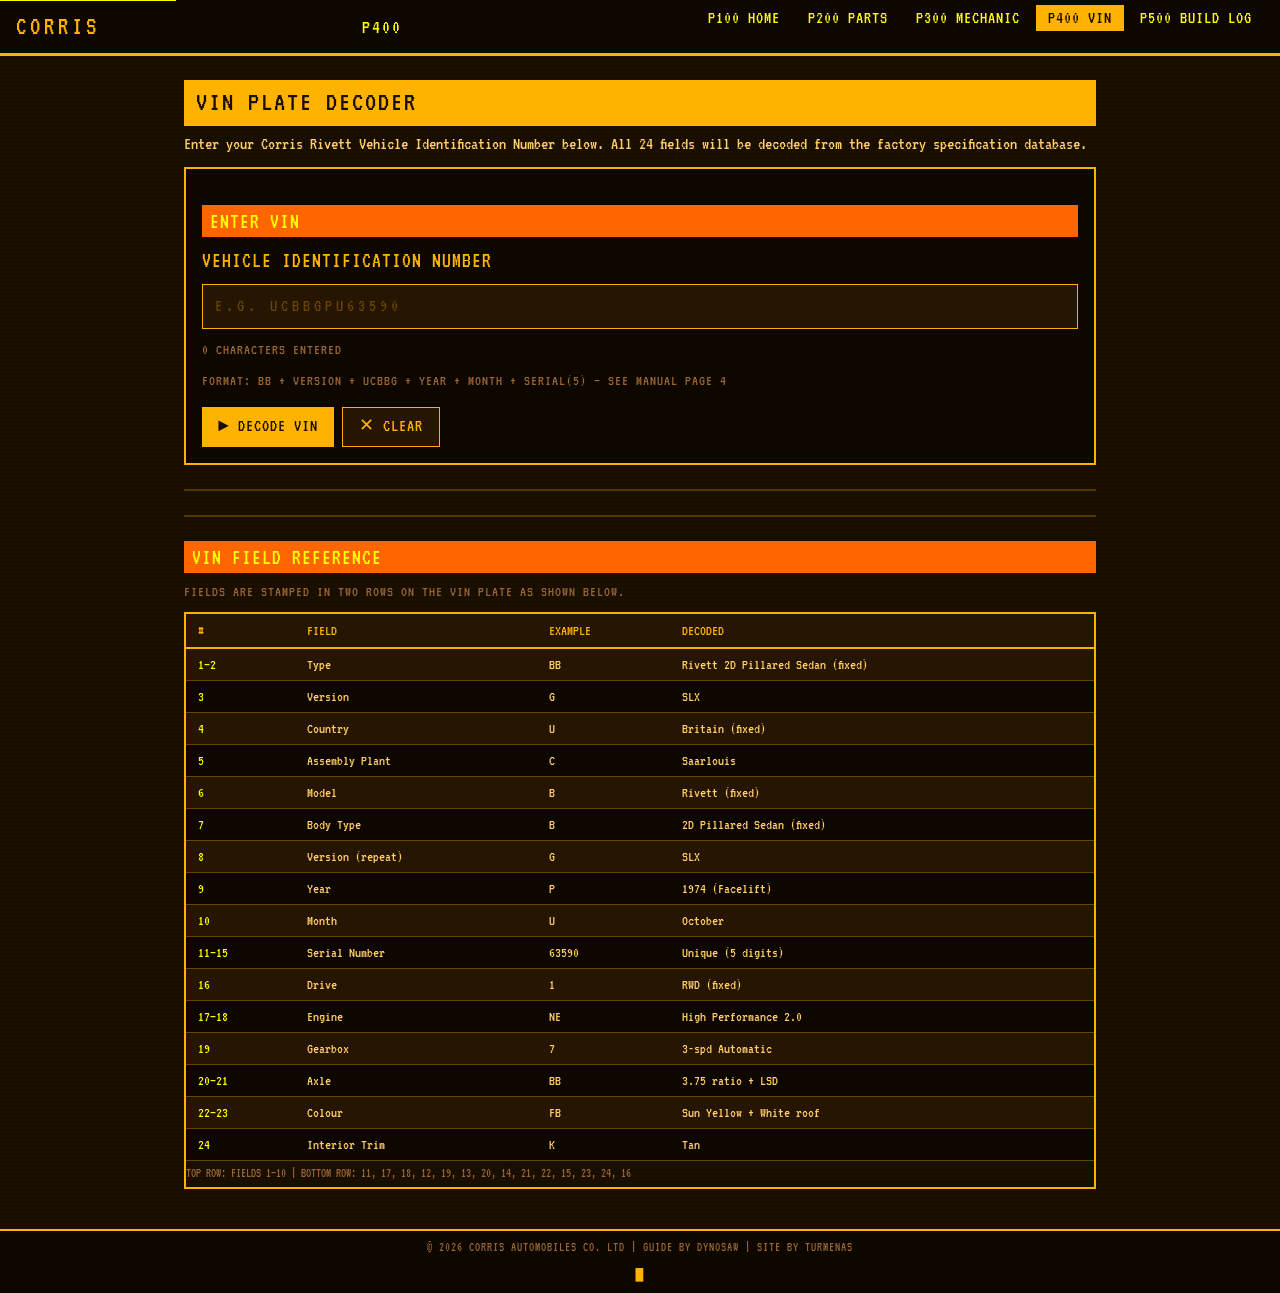
<file: vin.html>
<!DOCTYPE html>
<html lang="en">
<head>
    <meta charset="UTF-8">
    <meta name="viewport" content="width=device-width, initial-scale=1.0">
    <!-- SEO meta tags -->
    <meta name="description" content="Decode your Corris Rivett VIN plate. Enter your Vehicle Identification Number to reveal trim, engine, colour, gearbox and factory spec.">
    <meta name="keywords" content="Corris Rivett VIN, VIN Decoder, My Winter Car, Vehicle Identification, Trim Decoder">
    <meta name="author" content="Turmenas">
    <title>P400 VIN Decoder | Corris Rivett Manual</title>

    <!-- Bootstrap 5 — used for grid utilities and badge components on decode output -->
    <link rel="stylesheet" href="https://cdn.jsdelivr.net/npm/bootstrap@5.3.3/dist/css/bootstrap.min.css">

    <!-- ND2 stylesheet (imports variables.css internally) -->
    <link rel="stylesheet" href="css/variables.css">
    <link rel="stylesheet" href="css/nd2-style.css">
</head>

<!-- channel-amber applies the P400 amber colour scheme from nd2-style.css -->
<body class="channel-amber">

    <!-- Skip link for keyboard / screen reader accessibility -->
    <a href="#main-content" class="skip-link">Skip to main content</a>

    <header>
        <div class="logo-container">
            <!-- Site-wide logo -->
            <h2>CORRIS</h2>
        </div>

        <!-- Page number indicator — amber channel is P400 -->
        <span class="page-num">P400</span>

        <!-- Main navigation — shared across all 5 pages -->
        <nav id="main-nav" aria-label="Main Navigation">
            <ul>
                <li><a href="index.html">P100 Home</a></li>
                <li><a href="parts.html">P200 Parts</a></li>
                <li><a href="contact.html">P300 Mechanic</a></li>
                <li><a href="vin.html" class="active" aria-current="page">P400 VIN</a></li>
                <li><a href="buildlog.html">P500 Build Log</a></li>
            </ul>
        </nav>
    </header>

    <main id="main-content">

        <!-- Page title banner -->
        <h1>VIN Plate Decoder</h1>
        <p>Enter your Corris Rivett Vehicle Identification Number below. All 24 fields will be decoded from the factory specification database.</p>

        <!-- ============================================================
             VIN INPUT SECTION
             Bootstrap .mb-3 utility class used for spacing
        ============================================================ -->
        <section class="vin-input-section" aria-labelledby="vin-input-title">
            <h2 id="vin-input-title">Enter VIN</h2>

            <!-- VIN input label -->
            <label class="vin-label" for="vin-input">
                VEHICLE IDENTIFICATION NUMBER
            </label>

            <!-- 
                VIN text input
                Bootstrap .form-control applied for ND2 requirement
                maxlength enforces the 14-character Corris VIN format
                aria-describedby links to the helper text below
            -->
            <input
                type="text"
                id="vin-input"
                class="vin-field form-control"
                maxlength="32"
                placeholder="E.G. UCBBGPU63590"
                autocomplete="off"
                autocapitalize="characters"
                spellcheck="false"
                aria-describedby="vin-counter vin-format-help"
            >

            <!-- Live character counter — updated by JS -->
            <span id="vin-counter" class="vin-counter" aria-live="polite">0 CHARACTERS ENTERED</span>

            <!-- Format hint -->
            <p id="vin-format-help" style="color: var(--amber-text-muted); font-size: 15px; margin-top: 8px; text-transform: uppercase; letter-spacing: 1px;">
                Format: BB + VERSION + UCBBG + YEAR + MONTH + SERIAL(5) — see manual page 4
            </p>

            <!-- Validation error — hidden until JS shows it -->
            <div id="vin-error" class="vin-error" role="alert" aria-live="assertive">
                ⚠ INVALID VIN — CHECK YOUR NUMBER AND TRY AGAIN
            </div>

            <!-- 
                Action buttons
                Bootstrap .d-flex .gap-2 utility classes used here
            -->
            <div class="d-flex gap-2 mt-3">
                <!-- Decode button — triggers decodeVIN() in JS -->
                <button
                    id="btn-decode"
                    class="tt-btn tt-btn-primary"
                    onclick="decodeVIN()"
                    aria-label="Decode VIN"
                >
                    ► DECODE VIN
                </button>

                <!-- Clear button — triggers clearVIN() in JS -->
                <button
                    id="btn-clear"
                    class="tt-btn tt-btn-secondary"
                    onclick="clearVIN()"
                    aria-label="Clear input"
                >
                    ✕ CLEAR
                </button>
            </div>
        </section>

        <hr class="section-divider">

        <!-- ============================================================
             DECODE RESULT
             Hidden by default — JS adds .visible when decode succeeds
        ============================================================ -->
        <section
            id="vin-result"
            class="vin-result"
            aria-labelledby="result-title"
            aria-live="polite"
        >
            <h2 id="result-title">Decoded Specification</h2>

            <!-- 
                Summary bar — shows trim + year at a glance
                Bootstrap .badge used here (overridden for teletext look in nd2-style.css)
            -->
            <div id="vin-summary" style="margin-bottom: 16px; font-size: 20px; text-transform: uppercase; letter-spacing: 1px; color: var(--amber-text);">
                <!-- Populated by JS -->
            </div>

            <!-- Grid of decoded field cards — populated by JS -->
            <div id="vin-grid" class="vin-grid">
                <!-- JS injects .vin-card elements here -->
            </div>

            <!-- Copy to clipboard button -->
            <div style="margin-top: 16px;">
                <button
                    id="btn-copy"
                    class="tt-btn tt-btn-secondary"
                    onclick="copyResult()"
                    aria-label="Copy decoded spec to clipboard"
                >
                    ⎘ COPY SPEC
                </button>
                <span id="copy-confirm" style="display:none; margin-left: 12px; color: var(--tt-yellow); font-size: 15px; text-transform: uppercase; letter-spacing: 1px;">
                    COPIED TO CLIPBOARD
                </span>
            </div>
        </section>

        <hr class="section-divider">

        <!-- ============================================================
             REFERENCE TABLE — VIN FIELD ORDER
        ============================================================ -->
        <section aria-labelledby="ref-title">
            <h2 id="ref-title">VIN Field Reference</h2>
            <p style="color: var(--amber-text-muted); font-size: 15px; text-transform: uppercase; letter-spacing: 1px;">
                Fields are stamped in two rows on the VIN plate as shown below.
            </p>

            <!-- Bootstrap .table-responsive wraps our teletext table -->
            <div class="tt-table-wrap table-responsive">
                <table class="tt-table" aria-label="VIN field order reference">
                    <caption style="color: var(--amber-text-muted); font-size: 13px; text-align: left; padding: 4px 0; text-transform: uppercase;">
                        Top row: fields 1–10 | Bottom row: 11, 17, 18, 12, 19, 13, 20, 14, 21, 22, 15, 23, 24, 16
                    </caption>
                    <thead>
                        <tr>
                            <th scope="col">#</th>
                            <th scope="col">Field</th>
                            <th scope="col">Example</th>
                            <th scope="col">Decoded</th>
                        </tr>
                    </thead>
                    <tbody>
                        <tr><th scope="row">1–2</th><td>Type</td><td>BB</td><td>Rivett 2D Pillared Sedan (fixed)</td></tr>
                        <tr><th scope="row">3</th><td>Version</td><td>G</td><td>SLX</td></tr>
                        <tr><th scope="row">4</th><td>Country</td><td>U</td><td>Britain (fixed)</td></tr>
                        <tr><th scope="row">5</th><td>Assembly Plant</td><td>C</td><td>Saarlouis</td></tr>
                        <tr><th scope="row">6</th><td>Model</td><td>B</td><td>Rivett (fixed)</td></tr>
                        <tr><th scope="row">7</th><td>Body Type</td><td>B</td><td>2D Pillared Sedan (fixed)</td></tr>
                        <tr><th scope="row">8</th><td>Version (repeat)</td><td>G</td><td>SLX</td></tr>
                        <tr><th scope="row">9</th><td>Year</td><td>P</td><td>1974 (Facelift)</td></tr>
                        <tr><th scope="row">10</th><td>Month</td><td>U</td><td>October</td></tr>
                        <tr><th scope="row">11–15</th><td>Serial Number</td><td>63590</td><td>Unique (5 digits)</td></tr>
                        <tr><th scope="row">16</th><td>Drive</td><td>1</td><td>RWD (fixed)</td></tr>
                        <tr><th scope="row">17–18</th><td>Engine</td><td>NE</td><td>High Performance 2.0</td></tr>
                        <tr><th scope="row">19</th><td>Gearbox</td><td>7</td><td>3-spd Automatic</td></tr>
                        <tr><th scope="row">20–21</th><td>Axle</td><td>BB</td><td>3.75 ratio + LSD</td></tr>
                        <tr><th scope="row">22–23</th><td>Colour</td><td>FB</td><td>Sun Yellow + White roof</td></tr>
                        <tr><th scope="row">24</th><td>Interior Trim</td><td>K</td><td>Tan</td></tr>
                    </tbody>
                </table>
            </div>
        </section>

    </main>

    <footer>
        <p>© 2026 CORRIS AUTOMOBILES CO. LTD | GUIDE BY DYNOSAW | SITE BY TURMENAS</p>
    </footer>

    <!-- Bootstrap JS bundle (includes Popper) -->
    <script src="https://cdn.jsdelivr.net/npm/bootstrap@5.3.3/dist/js/bootstrap.bundle.min.js"></script>

    <!-- VIN decoder logic — all JavaScript lives in js/vin.js -->
    <script src="js/vin.js"></script>

</body>
</html>
</file>
<file: css/variables.css>
/* ==========================================================================
   CORRIS RIVETT WORKSHOP MANUAL
   variables.css — CSS Custom Properties (Design Tokens)
   
   This file defines ALL design tokens for the entire site.
   Imported by: style.css, nd2-style.css
   
   Channel colour scheme:
     Blue  (#000080) = P100-P300 — Information / Manual pages
     Amber (#1a0f00) = P400      — VIN Registry / Lookup
     Green (#001100) = P500      — Workshop / Build Log
   ========================================================================== */

:root {

    /* ------------------------------------------------------------------
       SHARED TELETEXT BASE
       Colours used across all channels
    ------------------------------------------------------------------ */

    /* klasikine 7 spalvu teletext palete */
    --tt-white:   #ffffff;
    --tt-cyan:    #00ffff;
    --tt-yellow:  #ffff00;
    --tt-green:   #00ff00;
    --tt-magenta: #ff00ff;
    --tt-red:     #ff0000;
    --tt-black:   #000000;

    /* sriftai -- VT323 imituoja sena terminalo teksta */
    --tt-font: 'VT323', 'Courier New', Courier, monospace;
    --tt-font-size-base: 18px;
    --tt-font-size-lg:   22px;
    --tt-font-size-xl:   28px;
    --tt-font-size-sm:   15px;
    --tt-font-size-xs:   13px;

    /* fokuso ziedas -- rodo kuris elementas aktyvus */
    --tt-focus-ring: 3px solid #ffff00;

    /* sienos trumpiniai */
    --tt-border-cyan:    2px solid #00ffff;
    --tt-border-yellow:  2px solid #ffff00;
    --tt-border-magenta: 2px solid #ff00ff;
    --tt-border-green:   2px solid #00ff00;
    --tt-border-amber:   2px solid #ffb300;

    /* tarpai */
    --tt-space-xs:  4px;
    --tt-space-sm:  8px;
    --tt-space-md:  16px;
    --tt-space-lg:  24px;
    --tt-space-xl:  32px;

    /* isdestymo kintamieji */
    --tt-max-width:       960px;
    --tt-max-width-wide:  95%;
    --tt-padding-wide:    32px;


    /* ------------------------------------------------------------------
       P100–P300 CHANNEL: BLUE (Information / Manual)
       Used in: style.css  →  index.html, parts.html, contact.html
    ------------------------------------------------------------------ */

    --blue-bg:          #000080;   /* tamsiai melyna fono spalva */
    --blue-surface:     #000000;   /* juoda -- korteles fonas */
    --blue-surface-alt: #000033;   /* lenteles eiluciu pakaitinė spalva */
    --blue-text:        #ffffff;   /* pagrindinis tekstas */
    --blue-text-muted:  #aaaaaa;   /* pagalbinis tekstas */

    /* akcento spalvos melnynajam kanalui */
    --blue-accent-primary:   #00ffff;  /* zydra -- antraštes, sienos, navigacija */
    --blue-accent-secondary: #ffff00;  /* geltona -- svarbus tekstas, duomenys */
    --blue-accent-action:    #00ff00;  /* zalia -- navigacija, formos laukai */
    --blue-accent-label:     #ff00ff;  /* rožine -- formos etiketes */
    --blue-accent-banner:    #ff0000;  /* raudona -- sekciju antrašciu fonas */


    /* ------------------------------------------------------------------
       P400 CHANNEL: AMBER (VIN Registry / Lookup)
       Used in: nd2-style.css  →  vin.html
    ------------------------------------------------------------------ */

    --amber-bg:          #1a0f00;   /* tamsus rudas fonas */
    --amber-surface:     #0d0700;   /* beveik juoda -- korteles fonas */
    --amber-surface-alt: #261500;   /* siek tiek šviesesnė -- lenteles eilutes */
    --amber-text:        #ffcc66;   /* šiltas gintaras -- pagrindinis tekstas */
    --amber-text-muted:  #996633;   /* pritemintas gintaras -- antrinis tekstas */

    /* akcento spalvos gintaro kanalui */
    --amber-accent-primary:   #ffb300;  /* ryskus gintaras -- antraštes, sienos */
    --amber-accent-secondary: #ff6600;  /* oranzine -- pabrežimas, skydeliai */
    --amber-accent-action:    #ffff00;  /* geltona -- mygtukai, pabrežimai */
    --amber-accent-dim:       #664400;  /* tamsus gintaras -- subtilios sienos */


    /* ------------------------------------------------------------------
       P500 CHANNEL: GREEN (Workshop / Build Log)
       Used in: nd2-style.css  →  buildlog.html
    ------------------------------------------------------------------ */

    --green-bg:          #001100;   /* tamsiai zalia fono spalva */
    --green-surface:     #000a00;   /* beveik juoda zalia -- korteles fonas */
    --green-surface-alt: #001a00;   /* siek tiek šviesesnė -- lenteles eilutes */
    --green-text:        #00ff41;   /* fosforo zalia -- pagrindinis tekstas */
    --green-text-muted:  #007a1f;   /* pritemintas zalia -- antrinis tekstas */

    /* akcento spalvos žaliajam kanalui */
    --green-accent-primary:   #00ff41;  /* ryskus fosforas -- antraštes */
    --green-accent-secondary: #ffff00;  /* geltona -- progresas, pabrežimai */
    --green-accent-action:    #00ffff;  /* zydra -- mygtukai, nuorodos */
    --green-accent-banner:    #ff0000;  /* raudona -- perspejimai */
    --green-accent-dim:       #004d13;  /* tamsiai zalia -- subtilios sienos */

}
</file>
<file: css/style.css>
/* ==========================================================================
   CORRIS RIVETT WORKSHOP MANUAL — TELETEXT THEME
   P100-P300: Blue channel — Information / Manual pages
   Inspired by Ceefax / Prestel / Minitel broadcast teletext aesthetics

   variables.css is linked separately in each HTML <head> before this file.
   ========================================================================== */

/* 1. importai ir nustatymai */
@import url('https://fonts.googleapis.com/css2?family=VT323&display=swap');

:root {
    --bg-color: #000080;
    --surface-color: #000000;
    --surface-alt: #000033;
    --text-color: #ffffff;
    --text-muted: #aaaaaa;

    --cyan:    #00ffff;
    --yellow:  #ffff00;
    --green:   #00ff00;
    --magenta: #ff00ff;
    --red:     #ff0000;
    --white:   #ffffff;

    --border-cyan: 2px solid #00ffff;
    --border-yellow: 2px solid #ffff00;
    --border-magenta: 2px solid #ff00ff;
    --border-green: 2px solid #00ff00;
    --focus-ring: 3px solid #ffff00;

    --font-tt: 'VT323', 'Courier New', Courier, monospace;
    --font-base: 18px;
    --font-h1: 28px;
    --font-h2: 22px;
    --font-h3: 18px;
}

*, *::before, *::after {
    box-sizing: border-box;
    margin: 0;
    padding: 0;
}

body {
    font-family: var(--font-tt);
    font-size: var(--font-base);
    background-color: var(--bg-color);
    color: var(--text-color);
    line-height: 1.4;
    min-height: 100vh;
    display: flex;
    flex-direction: column;
    /* CRT scanline overlay */
    background-image: repeating-linear-gradient(
        0deg,
        transparent,
        transparent 2px,
        rgba(0, 0, 0, 0.07) 2px,
        rgba(0, 0, 0, 0.07) 4px
    );
}

@media (prefers-reduced-motion: reduce) {
    * { transition: none !important; animation: none !important; }
}

/* 2. prieinamumas ir fokuso stiliai */
.skip-link {
    position: absolute;
    top: -40px;
    left: 0;
    background: var(--yellow);
    color: #000;
    padding: 8px;
    z-index: 1000;
    font-family: var(--font-tt);
    font-size: var(--font-base);
    font-weight: normal;
    text-decoration: none;
    letter-spacing: 1px;
}
.skip-link:focus { top: 0; outline: var(--focus-ring); }

a:focus-visible,
button:focus-visible,
input:focus-visible,
select:focus-visible,
textarea:focus-visible,
.table-container:focus-visible,
.tuning-card:focus-visible {
    outline: var(--focus-ring);
    outline-offset: 2px;
}

/* 3. tipografija */
h1 {
    font-family: var(--font-tt);
    font-size: var(--font-h1);
    font-weight: normal;
    color: var(--surface-color);
    background: var(--cyan);
    padding: 6px 12px;
    letter-spacing: 2px;
    text-transform: uppercase;
    margin-bottom: 6px;
    display: block;
}

h2 {
    font-family: var(--font-tt);
    font-size: var(--font-h2);
    font-weight: normal;
    color: var(--yellow);
    background: var(--red);
    padding: 3px 8px;
    text-transform: uppercase;
    letter-spacing: 1px;
    margin: 20px 0 8px;
    display: block;
    border: none;
}

h3 {
    font-family: var(--font-tt);
    font-size: var(--font-h3);
    font-weight: normal;
    color: var(--cyan);
    text-transform: uppercase;
    letter-spacing: 1px;
    margin-bottom: 6px;
}

h4, h5, h6 {
    font-family: var(--font-tt);
    font-weight: normal;
    color: var(--yellow);
    text-transform: uppercase;
    margin-bottom: 4px;
}

p { margin-bottom: 10px; }

strong { color: var(--yellow); font-weight: normal; }

a { color: var(--cyan); }
a:hover { color: var(--yellow); }

.section-divider {
    border: 0;
    height: 2px;
    background: var(--cyan);
    margin: 24px 0;
}

.mini-divider {
    border: 0;
    height: 1px;
    background: #333;
    margin: 6px 0;
}

/* 4. isdestymas */
main {
    flex: 1;
    padding: 20px;
    max-width: 960px;
    margin: 0 auto;
    width: 100%;
}

main.wide-layout {
    max-width: 95%;
    padding: 20px 32px;
}

/* 5. antraste ir navigacija */
header {
    background-color: var(--surface-color);
    padding: 6px 16px;
    display: flex;
    justify-content: space-between;
    align-items: center;
    border-bottom: 3px solid var(--cyan);
}

.logo-container h2 {
    background: none;
    color: var(--cyan);
    font-size: 26px;
    letter-spacing: 4px;
    text-transform: uppercase;
    margin: 0;
    padding: 0;
}

/* puslapio numeris antrašteje, pvz. P100 */
.page-num {
    font-family: var(--font-tt);
    font-size: 20px;
    color: var(--yellow);
    letter-spacing: 2px;
}

#main-nav ul { list-style: none; display: flex; gap: 4px; }

#main-nav a {
    font-family: var(--font-tt);
    font-size: 18px;
    color: var(--green);
    text-decoration: none;
    text-transform: uppercase;
    padding: 2px 10px;
    border: 2px solid transparent;
    letter-spacing: 1px;
    transition: background 0.1s;
}

#main-nav a:hover {
    background: #004400;
    color: var(--green);
    border-color: var(--green);
}

#main-nav a.active {
    background: var(--green);
    color: var(--surface-color);
    border-color: var(--green);
}

/* 6. apacia */
footer {
    background-color: var(--surface-color);
    text-align: center;
    padding: 8px;
    border-top: 2px solid var(--cyan);
    color: var(--text-muted);
    font-family: var(--font-tt);
    font-size: 15px;
    letter-spacing: 1px;
    text-transform: uppercase;
    margin-top: auto;
}

/* mirksintis kursorius apačioje */
footer::after {
    content: " █";
    animation: tt-blink 1s step-end infinite;
    color: var(--cyan);
}

@keyframes tt-blink {
    50% { opacity: 0; }
}

/* 7. mygtukai ir nuorodos */
.jump-btn, .back-btn {
    display: inline-block;
    font-family: var(--font-tt);
    font-size: 14px;
    font-weight: normal;
    background: var(--red);
    color: var(--yellow);
    text-decoration: none;
    text-transform: uppercase;
    padding: 1px 8px;
    border: none;
    margin-left: 6px;
    letter-spacing: 1px;
    cursor: pointer;
    line-height: 1.3;
}

.jump-btn:hover, .back-btn:hover {
    background: var(--yellow);
    color: var(--surface-color);
}

.submit-btn {
    display: inline-block;
    font-family: var(--font-tt);
    font-size: 20px;
    font-weight: normal;
    background: var(--green);
    color: var(--surface-color);
    border: none;
    padding: 6px 20px;
    text-transform: uppercase;
    letter-spacing: 2px;
    cursor: pointer;
}

.submit-btn:hover {
    background: var(--yellow);
    color: var(--surface-color);
}

/* 8. sarasai */
.bolt-list {
    list-style: none;
    padding-left: 20px;
}

.bolt-list li {
    margin-bottom: 4px;
    position: relative;
    font-size: 16px;
}

.bolt-list li::before {
    content: "»";
    color: var(--yellow);
    position: absolute;
    left: -18px;
}

/* 9. lenteles */
.table-container {
    overflow-x: auto;
    margin-bottom: 16px;
    border: var(--border-cyan);
}

.specs-table, .tuning-table {
    width: 100%;
    border-collapse: collapse;
    background: var(--surface-color);
    text-align: left;
    font-family: var(--font-tt);
    font-size: 16px;
}

.specs-table caption, .tuning-table caption {
    padding: 4px 8px;
    color: var(--text-muted);
    text-align: left;
    font-size: 14px;
    background: var(--surface-color);
    text-transform: uppercase;
    letter-spacing: 1px;
}

th, td { padding: 6px 12px; border-bottom: 1px solid #333; }

thead th {
    background-color: var(--bg-color);
    color: var(--cyan);
    font-weight: normal;
    text-transform: uppercase;
    letter-spacing: 1px;
    border-bottom: 2px solid var(--cyan);
}

tbody th {
    font-weight: normal;
    color: var(--yellow);
}

tbody tr:nth-child(odd)  { background-color: var(--surface-alt); }
tbody tr:nth-child(even) { background-color: var(--surface-color); }
tbody tr:hover { background-color: #002200; }

/* 10. kontaktu forma */
.support-form-section {
    background: var(--surface-color);
    padding: 16px;
    border: var(--border-magenta);
    margin-bottom: 20px;
}

.form-group { margin-bottom: 14px; }

label {
    display: block;
    margin-bottom: 4px;
    font-family: var(--font-tt);
    font-size: 16px;
    color: var(--magenta);
    text-transform: uppercase;
    letter-spacing: 1px;
}

.help-text {
    display: block;
    font-size: 14px;
    color: var(--text-muted);
    margin-top: 2px;
}

input[type="text"],
select,
textarea {
    width: 100%;
    padding: 6px 10px;
    border: 1px solid var(--green);
    background-color: var(--surface-alt);
    color: var(--green);
    font-family: var(--font-tt);
    font-size: 16px;
    letter-spacing: 1px;
}

input[type="text"]::placeholder,
textarea::placeholder {
    color: #336633;
}

select option { background: var(--surface-alt); color: var(--green); }

.checklist-section {
    background: var(--surface-color);
    border: var(--border-yellow);
    padding: 16px;
}

.checklist-section ul { list-style: none; padding-left: 20px; }

.checklist-section li {
    position: relative;
    padding: 2px 0;
    font-size: 16px;
}

.checklist-section li::before {
    content: "[ ] ";
    color: var(--cyan);
    position: absolute;
    left: -20px;
}

/* 11. pagrindinis blokas (index.html) */
.hero-section {
    text-align: center;
    margin-bottom: 24px;
}

.hero-section h2 {
    background: var(--yellow);
    color: var(--surface-color);
    display: inline-block;
    padding: 3px 10px;
    font-size: 20px;
    margin-top: 0;
}

.hero-image {
    max-width: 100%;
    height: auto;
    margin-top: 16px;
    border: 3px solid var(--cyan);
    image-rendering: pixelated;
}

.intro-section {
    background: var(--surface-color);
    border: var(--border-cyan);
    padding: 16px;
}

/* 12. daliu puslapis -- tinklelis ir korteles */
.parts-grid {
    display: grid;
    grid-template-columns: repeat(auto-fit, minmax(380px, 1fr));
    gap: 16px;
}

.parts-category {
    background: var(--surface-color);
    padding: 14px;
    border: var(--border-cyan);
    display: flex;
    justify-content: space-between;
    gap: 12px;
    align-items: flex-start;
}

.parts-content { flex: 1; }

.parts-image-container {
    width: 110px;
    flex-shrink: 0;
}

.category-img {
    width: 100%;
    height: auto;
    border: 1px solid var(--cyan);
    image-rendering: pixelated;
}

/* 13. derinimo korteles */
.tuning-card {
    background: var(--surface-color);
    padding: 14px;
    margin-bottom: 14px;
    border-left: 4px solid var(--yellow);
    border-top: 1px solid #333;
    border-right: 1px solid #333;
    border-bottom: 1px solid #333;
    display: grid;
    grid-template-columns: 1fr 280px;
    gap: 20px;
    align-items: start;
}

.tuning-card ol,
.tuning-card ul {
    margin-left: 20px;
    margin-bottom: 10px;
    font-size: 16px;
}

.tuning-card li { margin-bottom: 4px; }

.tuning-image img {
    width: 100%;
    height: auto;
    border: 1px solid var(--cyan);
    image-rendering: pixelated;
}

/* 14. tik CSS filtravimo sistema -- valdo sekciju rodyma be JavaScript */
input.filter-cb {
    position: absolute;
    opacity: 0;
    pointer-events: none;
}

.sticky-filter {
    position: sticky;
    top: 0;
    z-index: 100;
    background-color: rgba(0, 0, 0, 0.96);
    padding: 8px 0;
    margin-bottom: 16px;
    border-bottom: 2px solid var(--cyan);
}

.filter-summary {
    cursor: pointer;
    font-family: var(--font-tt);
    font-size: 20px;
    color: var(--cyan);
    list-style: none;
    display: inline-flex;
    align-items: center;
    padding: 4px 0;
    text-transform: uppercase;
    letter-spacing: 1px;
}

.filter-summary::-webkit-details-marker { display: none; }
.filter-summary::before {
    content: "▼ ";
    margin-right: 6px;
    font-size: 14px;
    transition: transform 0.2s ease;
}
.sticky-filter[open] .filter-summary::before { transform: rotate(180deg); }

.filter-controls {
    display: flex;
    flex-wrap: wrap;
    gap: 8px;
    margin-top: 8px;
}

.filter-controls label {
    cursor: pointer;
    padding: 3px 14px;
    background-color: var(--surface-color);
    border: 1px solid var(--cyan);
    color: var(--cyan);
    font-family: var(--font-tt);
    font-size: 16px;
    font-weight: normal;
    text-transform: uppercase;
    letter-spacing: 1px;
    transition: background 0.1s;
    user-select: none;
}

.filter-controls label:hover { background-color: #003333; }

input.filter-cb:focus-visible ~ .sticky-filter label {
    outline: var(--focus-ring);
    outline-offset: 2px;
}

main:has(#filter-engine:checked) label[for="filter-engine"],
main:has(#filter-chassis:checked) label[for="filter-chassis"],
main:has(#filter-body:checked) label[for="filter-body"],
main:has(#filter-trim:checked) label[for="filter-trim"] {
    background-color: var(--cyan);
    color: var(--surface-color);
    border-color: var(--cyan);
}

main:has(.filter-cb:checked) .filterable-item { display: none; }

main:has(#filter-engine:checked) .cat-engine.parts-category { display: flex; }
main:has(#filter-engine:checked) .cat-engine.tuning-card     { display: grid; }

main:has(#filter-chassis:checked) .cat-chassis.parts-category { display: flex; }
main:has(#filter-chassis:checked) .cat-chassis.tuning-card    { display: grid; }

main:has(#filter-body:checked) .cat-body.parts-category { display: flex; }
main:has(#filter-trim:checked) .cat-trim                { display: block; }

main:has(.filter-cb:checked):not(:has(#filter-engine:checked)):not(:has(#filter-chassis:checked)):not(:has(#filter-body:checked)) #parts-index {
    display: none;
}
main:has(.filter-cb:checked):not(:has(#filter-engine:checked)):not(:has(#filter-chassis:checked)) #tuning-section {
    display: none;
}
main:has(.filter-cb:checked) .section-divider { display: none; }

.filterable-item { animation: tt-fadein 0.2s ease-in-out; }
@keyframes tt-fadein {
    from { opacity: 0; }
    to   { opacity: 1; }
}

/* 15. reagavimas i ekrano dydi */
@media (max-width: 850px) {
    header { flex-direction: column; gap: 8px; }
    #main-nav ul { flex-wrap: wrap; justify-content: center; }
    main.wide-layout { padding: 12px; max-width: 100%; }
    .parts-grid { grid-template-columns: 1fr; }
    .parts-category { flex-direction: column-reverse; }
    .parts-image-container { width: 100%; margin-bottom: 8px; }
    .tuning-card { grid-template-columns: 1fr; }
    .tuning-image { margin-top: 10px; width: 100%; max-width: 360px; }
}
</file>
<file: css/nd2-style.css>
/* ==========================================================================
   CORRIS RIVETT WORKSHOP MANUAL
   nd2-style.css — ND2 Pages Stylesheet
   
   Applies to: vin.html (P400 Amber Channel), buildlog.html (P500 Green Channel)
   Requires:   variables.css to be loaded first
   
   Each page section is labelled with its channel:
     [P400] = Amber — VIN Decoder
     [P500] = Green — Build Log
   ========================================================================== */

@import url('https://fonts.googleapis.com/css2?family=VT323&display=swap');

/* NOTE: variables.css is NOT imported here — it is linked separately
   in the HTML <head> before this stylesheet, so tokens are already
   available when this file is parsed. Linking in HTML avoids a
   double-load and ensures compatibility with stricter CSS parsers. */

/* 1. nustatymai ir bazė */

/* dežutes modelio nustatymas -- taikomas visur */
*, *::before, *::after {
    box-sizing: border-box;
    margin: 0;
    padding: 0;
}

/* gerbiame vartotojo animacijos nustatymus */
@media (prefers-reduced-motion: reduce) {
    * { transition: none !important; animation: none !important; }
}

/* kuno numatytieji stiliai -- kanalo spalva taikoma per .channel-amber arba .channel-green */
body {
    font-family: var(--tt-font);
    font-size: var(--tt-font-size-base);
    color: var(--tt-white);
    line-height: 1.4;
    min-height: 100vh;
    display: flex;
    flex-direction: column;
    /* CRT ekrano liniju efektas */
    background-image: repeating-linear-gradient(
        0deg,
        transparent,
        transparent 2px,
        rgba(0, 0, 0, 0.07) 2px,
        rgba(0, 0, 0, 0.07) 4px
    );
}

/* P400 -- gintarinis kanalas */
body.channel-amber {
    background-color: var(--amber-bg);
    color: var(--amber-text);
}

/* P500 -- zalias kanalas */
body.channel-green {
    background-color: var(--green-bg);
    color: var(--green-text);
}

/* 2. prieinamumas */

/* praleidimo nuoroda -- paslepta kol negauna fokuso */
.skip-link {
    position: absolute;
    top: -40px;
    left: 0;
    background: var(--tt-yellow);
    color: var(--tt-black);
    padding: 8px;
    z-index: 1000;
    font-family: var(--tt-font);
    font-size: var(--tt-font-size-base);
    text-decoration: none;
    letter-spacing: 1px;
    text-transform: uppercase;
}
.skip-link:focus { top: 0; outline: var(--tt-focus-ring); }

/* fokuso ziedas visiems interaktyviems elementams */
a:focus-visible,
button:focus-visible,
input:focus-visible,
select:focus-visible,
textarea:focus-visible {
    outline: var(--tt-focus-ring);
    outline-offset: 2px;
}

/* 3. tipografija */

/* H1 -- spalvotas juostelės blokas visu plotu */
h1 {
    font-family: var(--tt-font);
    font-size: var(--tt-font-size-xl);
    font-weight: normal;
    padding: 6px 12px;
    letter-spacing: 2px;
    text-transform: uppercase;
    margin-bottom: 6px;
    display: block;
}

/* P400 H1 -- gintarinis blokas */
.channel-amber h1 {
    background: var(--amber-accent-primary);
    color: var(--amber-bg);
}

/* P500 H1 -- zalias blokas */
.channel-green h1 {
    background: var(--green-accent-primary);
    color: var(--green-bg);
}

/* H2 -- sekcijos antraštes juostele */
h2 {
    font-family: var(--tt-font);
    font-size: var(--tt-font-size-lg);
    font-weight: normal;
    padding: 3px 8px;
    text-transform: uppercase;
    letter-spacing: 1px;
    margin: 20px 0 8px;
    display: block;
    border: none;
}

/* P400 H2 -- oranzine juostele */
.channel-amber h2 {
    background: var(--amber-accent-secondary);
    color: var(--tt-yellow);
}

/* P500 H2 -- raudona juostele */
.channel-green h2 {
    background: var(--tt-red);
    color: var(--tt-yellow);
}

/* H3 -- poskyrių etikete */
h3 {
    font-family: var(--tt-font);
    font-size: var(--tt-font-size-base);
    font-weight: normal;
    text-transform: uppercase;
    letter-spacing: 1px;
    margin-bottom: 6px;
}

.channel-amber h3 { color: var(--amber-accent-primary); }
.channel-green h3 { color: var(--green-accent-primary); }

p { margin-bottom: 10px; }

/* Strong text colour per channel */
.channel-amber strong { color: var(--tt-yellow); font-weight: normal; }
.channel-green strong  { color: var(--green-accent-secondary); font-weight: normal; }

/* 4. isdestymas */

main {
    flex: 1;
    padding: var(--tt-space-lg);
    max-width: var(--tt-max-width);
    margin: 0 auto;
    width: 100%;
}

/* skiriamoji linija tarp sekciju */
.section-divider {
    border: 0;
    height: 2px;
    margin: var(--tt-space-lg) 0;
}

.channel-amber .section-divider { background: var(--amber-accent-primary); }
.channel-green  .section-divider { background: var(--green-accent-primary); }

/* 5. antraste ir navigacija */

header {
    padding: 6px 16px;
    display: flex;
    justify-content: space-between;
    align-items: center;
}

/* P400 antraste -- gintarinis kanalas */
.channel-amber header {
    background-color: var(--amber-surface);
    border-bottom: 3px solid var(--amber-accent-primary);
}

/* P500 antraste -- zalias kanalas */
.channel-green header {
    background-color: var(--green-surface);
    border-bottom: 3px solid var(--green-accent-primary);
}

/* logotipo tekstas */
.logo-container h2 {
    font-size: 26px;
    letter-spacing: 4px;
    text-transform: uppercase;
    margin: 0;
    padding: 0;
    background: none;
    border: none;
}

.channel-amber .logo-container h2 { color: var(--amber-accent-primary); }
.channel-green  .logo-container h2 { color: var(--green-accent-primary); }

/* puslapio numeris -- pvz. P400 */
.page-num {
    font-family: var(--tt-font);
    font-size: 20px;
    letter-spacing: 2px;
}

.channel-amber .page-num { color: var(--tt-yellow); }
.channel-green  .page-num { color: var(--tt-yellow); }

/* navigacijos sarasas */
#main-nav ul {
    list-style: none;
    display: flex;
    gap: 4px;
}

/* navigacijos nuorodos */
#main-nav a {
    font-family: var(--tt-font);
    font-size: var(--tt-font-size-base);
    text-decoration: none;
    text-transform: uppercase;
    padding: 2px 10px;
    border: 2px solid transparent;
    letter-spacing: 1px;
    transition: background 0.1s;
}

/* P400 navigacija -- gintarinis kanalas */
.channel-amber #main-nav a {
    color: var(--amber-accent-action);
}
.channel-amber #main-nav a:hover {
    background: #2a1500;
    border-color: var(--amber-accent-action);
}
.channel-amber #main-nav a.active {
    background: var(--amber-accent-primary);
    color: var(--amber-bg);
    border-color: var(--amber-accent-primary);
}

/* P500 navigacija -- zalias kanalas */
.channel-green #main-nav a {
    color: var(--green-accent-action);
}
.channel-green #main-nav a:hover {
    background: #001a00;
    border-color: var(--green-accent-action);
}
.channel-green #main-nav a.active {
    background: var(--green-accent-primary);
    color: var(--green-bg);
    border-color: var(--green-accent-primary);
}

/* 6. apacia */

footer {
    text-align: center;
    padding: 8px;
    font-family: var(--tt-font);
    font-size: var(--tt-font-size-xs);
    letter-spacing: 1px;
    text-transform: uppercase;
    margin-top: auto;
}

.channel-amber footer {
    background-color: var(--amber-surface);
    border-top: 2px solid var(--amber-accent-primary);
    color: var(--amber-text-muted);
}

.channel-green footer {
    background-color: var(--green-surface);
    border-top: 2px solid var(--green-accent-primary);
    color: var(--green-text-muted);
}

/* mirksintis kursorius apačioje */
footer::after {
    content: " █";
    animation: tt-blink 1s step-end infinite;
}

.channel-amber footer::after { color: var(--amber-accent-primary); }
.channel-green  footer::after { color: var(--green-accent-primary); }

@keyframes tt-blink { 50% { opacity: 0; } }

/* 7. mygtukai */

/* bazinis mygtuko nustatymas */
.tt-btn {
    display: inline-block;
    font-family: var(--tt-font);
    font-size: var(--tt-font-size-base);
    font-weight: normal;
    text-transform: uppercase;
    letter-spacing: 1px;
    border: none;
    padding: 6px 16px;
    cursor: pointer;
    text-decoration: none;
}

/* P400 pagrindinis mygtukas */
.channel-amber .tt-btn-primary {
    background: var(--amber-accent-primary);
    color: var(--amber-bg);
}
.channel-amber .tt-btn-primary:hover {
    background: var(--amber-accent-action);
    color: var(--tt-black);
}

/* P400 antrinis mygtukas */
.channel-amber .tt-btn-secondary {
    background: var(--amber-surface-alt);
    color: var(--amber-accent-primary);
    border: 1px solid var(--amber-accent-primary);
}
.channel-amber .tt-btn-secondary:hover {
    background: var(--amber-accent-primary);
    color: var(--amber-bg);
}

/* P500 pagrindinis mygtukas */
.channel-green .tt-btn-primary {
    background: var(--green-accent-primary);
    color: var(--green-bg);
}
.channel-green .tt-btn-primary:hover {
    background: var(--green-accent-secondary);
    color: var(--tt-black);
}

/* P500 pavojaus mygtukas */
.channel-green .tt-btn-danger {
    background: var(--tt-red);
    color: var(--tt-yellow);
}
.channel-green .tt-btn-danger:hover {
    background: var(--tt-yellow);
    color: var(--tt-black);
}

/* P500 antrinis mygtukas */
.channel-green .tt-btn-secondary {
    background: var(--green-surface-alt);
    color: var(--green-accent-action);
    border: 1px solid var(--green-accent-action);
}
.channel-green .tt-btn-secondary:hover {
    background: var(--green-accent-action);
    color: var(--green-bg);
}

/* 8. formos elementai -- P400 VIN dekoderis */

/* VIN ivesties blokas */
.vin-input-section {
    border: var(--tt-border-amber);
    padding: var(--tt-space-md);
    margin-bottom: var(--tt-space-lg);
    background: var(--amber-surface);
}

/* etikete virs ivesties lauko */
.vin-label {
    display: block;
    font-family: var(--tt-font);
    font-size: var(--tt-font-size-lg);
    color: var(--amber-accent-primary);
    text-transform: uppercase;
    letter-spacing: 1px;
    margin-bottom: var(--tt-space-sm);
}

/* VIN ivesties laukas */
.vin-field {
    width: 100%;
    background: var(--amber-surface-alt);
    color: var(--amber-accent-action);
    border: 1px solid var(--amber-accent-primary);
    font-family: var(--tt-font);
    font-size: 28px;           /* Large — VIN characters need to be readable */
    letter-spacing: 4px;
    padding: 8px 12px;
    text-transform: uppercase;
    margin-bottom: var(--tt-space-sm);
}

.vin-field::placeholder { color: var(--amber-accent-dim); }

/* simboliu skaitiklis po lauku */
.vin-counter {
    font-size: var(--tt-font-size-sm);
    color: var(--amber-text-muted);
    letter-spacing: 1px;
}

/* 9. VIN dekodavimo rezultatai -- P400 */

/* rezultatu konteineris -- pasleptas kol neidekodavus */
.vin-result {
    display: none;            /* Hidden until JS decodes a valid VIN */
    margin-top: var(--tt-space-lg);
}

/* matoma busena -- ijungiama JS */
.vin-result.visible { display: block; }

/* tinklelis su dekodavimo kortelemis */
.vin-grid {
    display: grid;
    grid-template-columns: repeat(auto-fit, minmax(280px, 1fr));
    gap: var(--tt-space-sm);
    margin-top: var(--tt-space-md);
}

/* viena dekodavimo kortele */
.vin-card {
    background: var(--amber-surface);
    border-left: 4px solid var(--amber-accent-primary);
    border-top: 1px solid var(--amber-accent-dim);
    border-right: 1px solid var(--amber-accent-dim);
    border-bottom: 1px solid var(--amber-accent-dim);
    padding: var(--tt-space-sm) var(--tt-space-md);
}

/* lauko numeris, pvz. FIELD 04 */
.vin-card-label {
    font-size: var(--tt-font-size-xs);
    color: var(--amber-text-muted);
    text-transform: uppercase;
    letter-spacing: 1px;
    display: block;
    margin-bottom: 2px;
}

/* lauko pavadinimas */
.vin-card-name {
    font-size: var(--tt-font-size-sm);
    color: var(--amber-accent-primary);
    text-transform: uppercase;
    letter-spacing: 1px;
    display: block;
    margin-bottom: 2px;
}

/* isdekodavus gauta reiksme */
.vin-card-value {
    font-size: var(--tt-font-size-lg);
    color: var(--tt-yellow);
    text-transform: uppercase;
    display: block;
}

/* originalus kodas mazo teksto formatu */
.vin-card-code {
    font-size: var(--tt-font-size-xs);
    color: var(--amber-text-muted);
    display: block;
    margin-top: 2px;
}

/* klaidos busena -- nežinomas simbolis */
.vin-card.error .vin-card-value { color: var(--tt-red); }

/* validacijos klaidos pranešimas */
.vin-error {
    display: none;
    background: var(--tt-red);
    color: var(--tt-yellow);
    padding: 8px 12px;
    font-size: var(--tt-font-size-base);
    text-transform: uppercase;
    letter-spacing: 1px;
    margin-top: var(--tt-space-sm);
}

.vin-error.visible { display: block; }

/* 10. surinkimo zurnalas -- P500 */

/* Progress bar wrapper */
.progress-wrapper {
    background: var(--green-surface);
    border: var(--tt-border-green);
    padding: var(--tt-space-md);
    margin-bottom: var(--tt-space-lg);
}

/* progreso juosteles takas */
.progress-track {
    background: var(--green-surface-alt);
    border: 1px solid var(--green-accent-dim);
    height: 24px;
    width: 100%;
    margin: var(--tt-space-sm) 0;
    position: relative;
    overflow: hidden;
}

/* progreso uzpildas -- plotis valdomas JS */
.progress-fill {
    height: 100%;
    background: var(--green-accent-primary);
    transition: width 0.3s ease;
    width: 0%;
}

/* procento tekstas */
.progress-label {
    font-size: var(--tt-font-size-lg);
    color: var(--green-accent-secondary);
    text-transform: uppercase;
    letter-spacing: 2px;
    display: flex;
    justify-content: space-between;
    align-items: center;
}

/* sekcijos kortele -- vienas surinkimo etapas */
.log-section {
    background: var(--green-surface);
    border-left: 4px solid var(--green-accent-primary);
    border-top: 1px solid var(--green-accent-dim);
    border-right: 1px solid var(--green-accent-dim);
    border-bottom: 1px solid var(--green-accent-dim);
    margin-bottom: var(--tt-space-md);
    overflow: hidden;
}

/* paspaudziama antraste -- sulankstyti arba issklesti */
.log-section-header {
    display: flex;
    justify-content: space-between;
    align-items: center;
    padding: var(--tt-space-sm) var(--tt-space-md);
    cursor: pointer;
    background: var(--green-surface-alt);
    border-bottom: 1px solid var(--green-accent-dim);
    user-select: none;
}

.log-section-header:hover { background: #002200; }

/* sekcijos pavadinimas antrašteje */
.log-section-title {
    font-size: var(--tt-font-size-lg);
    color: var(--green-accent-primary);
    text-transform: uppercase;
    letter-spacing: 1px;
}

/* baigtumo skaitiklis, pvz. 3/12 DONE */
.log-section-count {
    font-size: var(--tt-font-size-sm);
    color: var(--green-accent-secondary);
    letter-spacing: 1px;
}

/* sulankstytas zingsniu sarasas */
.log-step-list {
    list-style: none;
    padding: var(--tt-space-sm) var(--tt-space-md);
    display: block;               /* JS toggles to none when collapsed */
}

/* viena zingsnio eilute */
.log-step {
    display: flex;
    align-items: flex-start;
    gap: var(--tt-space-sm);
    padding: 4px 0;
    border-bottom: 1px solid var(--green-accent-dim);
    font-size: var(--tt-font-size-sm);
    cursor: pointer;
}

.log-step:last-child { border-bottom: none; }
.log-step:hover { background: #001500; }

/* checkbox stilius */
.log-step input[type="checkbox"] {
    appearance: none;
    -webkit-appearance: none;
    width: 18px;
    height: 18px;
    border: 2px solid var(--green-accent-primary);
    background: var(--green-surface);
    flex-shrink: 0;
    margin-top: 1px;
    cursor: pointer;
    position: relative;
}

/* pazymeta busena -- rodo X */
.log-step input[type="checkbox"]:checked {
    background: var(--green-accent-primary);
}
.log-step input[type="checkbox"]:checked::after {
    content: "X";
    color: var(--green-bg);
    font-family: var(--tt-font);
    font-size: 14px;
    position: absolute;
    top: -2px;
    left: 2px;
}

/* zingsnio tekstas -- perbraukiamas kai pazymeta */
.log-step-text {
    color: var(--green-text);
    flex: 1;
    line-height: 1.4;
    text-transform: uppercase;
    letter-spacing: 0.5px;
}

.log-step.done .log-step-text {
    color: var(--green-text-muted);
    text-decoration: line-through;
}

/* veiksmu juostele -- Reset ir Copy mygtukai */
.log-actions {
    display: flex;
    gap: var(--tt-space-sm);
    margin-bottom: var(--tt-space-lg);
    flex-wrap: wrap;
}

/* issaugojimo rodiklis -- matomas trumpai po issaugojimo */
.save-indicator {
    font-size: var(--tt-font-size-sm);
    color: var(--green-text-muted);
    text-transform: uppercase;
    letter-spacing: 1px;
    align-self: center;
    opacity: 0;
    transition: opacity 0.3s;
}

.save-indicator.visible { opacity: 1; }

/* 11. lenteles -- naudojamos abiejuose puslapiuose */

.tt-table-wrap {
    overflow-x: auto;
    margin-bottom: var(--tt-space-md);
}

.tt-table {
    width: 100%;
    border-collapse: collapse;
    font-family: var(--tt-font);
    font-size: var(--tt-font-size-sm);
    text-align: left;
}

/* P400 lentele -- gintarinis kanalas */
.channel-amber .tt-table-wrap { border: var(--tt-border-amber); }
.channel-amber .tt-table thead th {
    background: var(--amber-surface-alt);
    color: var(--amber-accent-primary);
    border-bottom: 2px solid var(--amber-accent-primary);
    padding: 6px 12px;
    font-weight: normal;
    text-transform: uppercase;
}
.channel-amber .tt-table tbody td,
.channel-amber .tt-table tbody th {
    padding: 5px 12px;
    border-bottom: 1px solid var(--amber-accent-dim);
    font-weight: normal;
}
.channel-amber .tt-table tbody th { color: var(--tt-yellow); }
.channel-amber .tt-table tbody tr:nth-child(odd)  { background: var(--amber-surface-alt); }
.channel-amber .tt-table tbody tr:nth-child(even) { background: var(--amber-surface); }

/* P500 lentele -- zalias kanalas */
.channel-green .tt-table-wrap { border: var(--tt-border-green); }
.channel-green .tt-table thead th {
    background: var(--green-surface-alt);
    color: var(--green-accent-primary);
    border-bottom: 2px solid var(--green-accent-primary);
    padding: 6px 12px;
    font-weight: normal;
    text-transform: uppercase;
}
.channel-green .tt-table tbody td,
.channel-green .tt-table tbody th {
    padding: 5px 12px;
    border-bottom: 1px solid var(--green-accent-dim);
    font-weight: normal;
}
.channel-green .tt-table tbody th { color: var(--green-accent-secondary); }
.channel-green .tt-table tbody tr:nth-child(odd)  { background: var(--green-surface-alt); }
.channel-green .tt-table tbody tr:nth-child(even) { background: var(--green-surface); }

/* 12. Bootstrap perstumiai -- isvengti konflikto su teletext stiliumi */

/* Bootstrap ivesties stiliu perstumiai -- islaiko teletext isvaizdą */
.channel-amber .form-control,
.channel-amber .form-select {
    background-color: var(--amber-surface-alt) !important;
    color: var(--amber-text) !important;
    border-color: var(--amber-accent-primary) !important;
    font-family: var(--tt-font) !important;
    font-size: var(--tt-font-size-base) !important;
    border-radius: 0 !important;
}

.channel-green .form-control,
.channel-green .form-select {
    background-color: var(--green-surface-alt) !important;
    color: var(--green-text) !important;
    border-color: var(--green-accent-primary) !important;
    font-family: var(--tt-font) !important;
    font-size: var(--tt-font-size-base) !important;
    border-radius: 0 !important;
}

/* Bootstrap badge perstumiai -- teletext isvaizdai */
.channel-amber .badge { border-radius: 0 !important; font-family: var(--tt-font) !important; }
.channel-green  .badge { border-radius: 0 !important; font-family: var(--tt-font) !important; }

/* 13. reagavimas i ekrano dydi -- desktop / plansete / telefonas */

/* planšete -- iki 850px */
@media (max-width: 850px) {

    /* antraste vertikaliai */
    header {
        flex-direction: column;
        gap: var(--tt-space-sm);
    }

    /* navigacija centre */
    #main-nav ul {
        flex-wrap: wrap;
        justify-content: center;
    }

    /* mazesnis tarpo plotis */
    main { padding: var(--tt-space-md); }

    /* VIN tinklelis viena stulpeliu */
    .vin-grid { grid-template-columns: 1fr; }

    /* veiksmu mygtukai risuojasi */
    .log-actions { flex-direction: column; }
}

/* telefonas -- iki 480px */
@media (max-width: 480px) {

    /* mazesnis sriftas mažuose ekranuose */
    body { font-size: 16px; }

    /* mazesnis VIN ivesties sriftas */
    .vin-field { font-size: 20px; letter-spacing: 2px; }

    /* mazesnis progreso tekstas */
    .progress-label { font-size: var(--tt-font-size-base); }

    /* mazesnis sekcijos antraštes tarps */
    .log-section-header { padding: var(--tt-space-xs) var(--tt-space-sm); }

    /* mazesnis sarasas tarpas */
    .log-step-list { padding: var(--tt-space-xs) var(--tt-space-sm); }

    /* paslepti puslapio numeri labai mažuose ekranuose */
    .page-num { display: none; }
}
</file>
